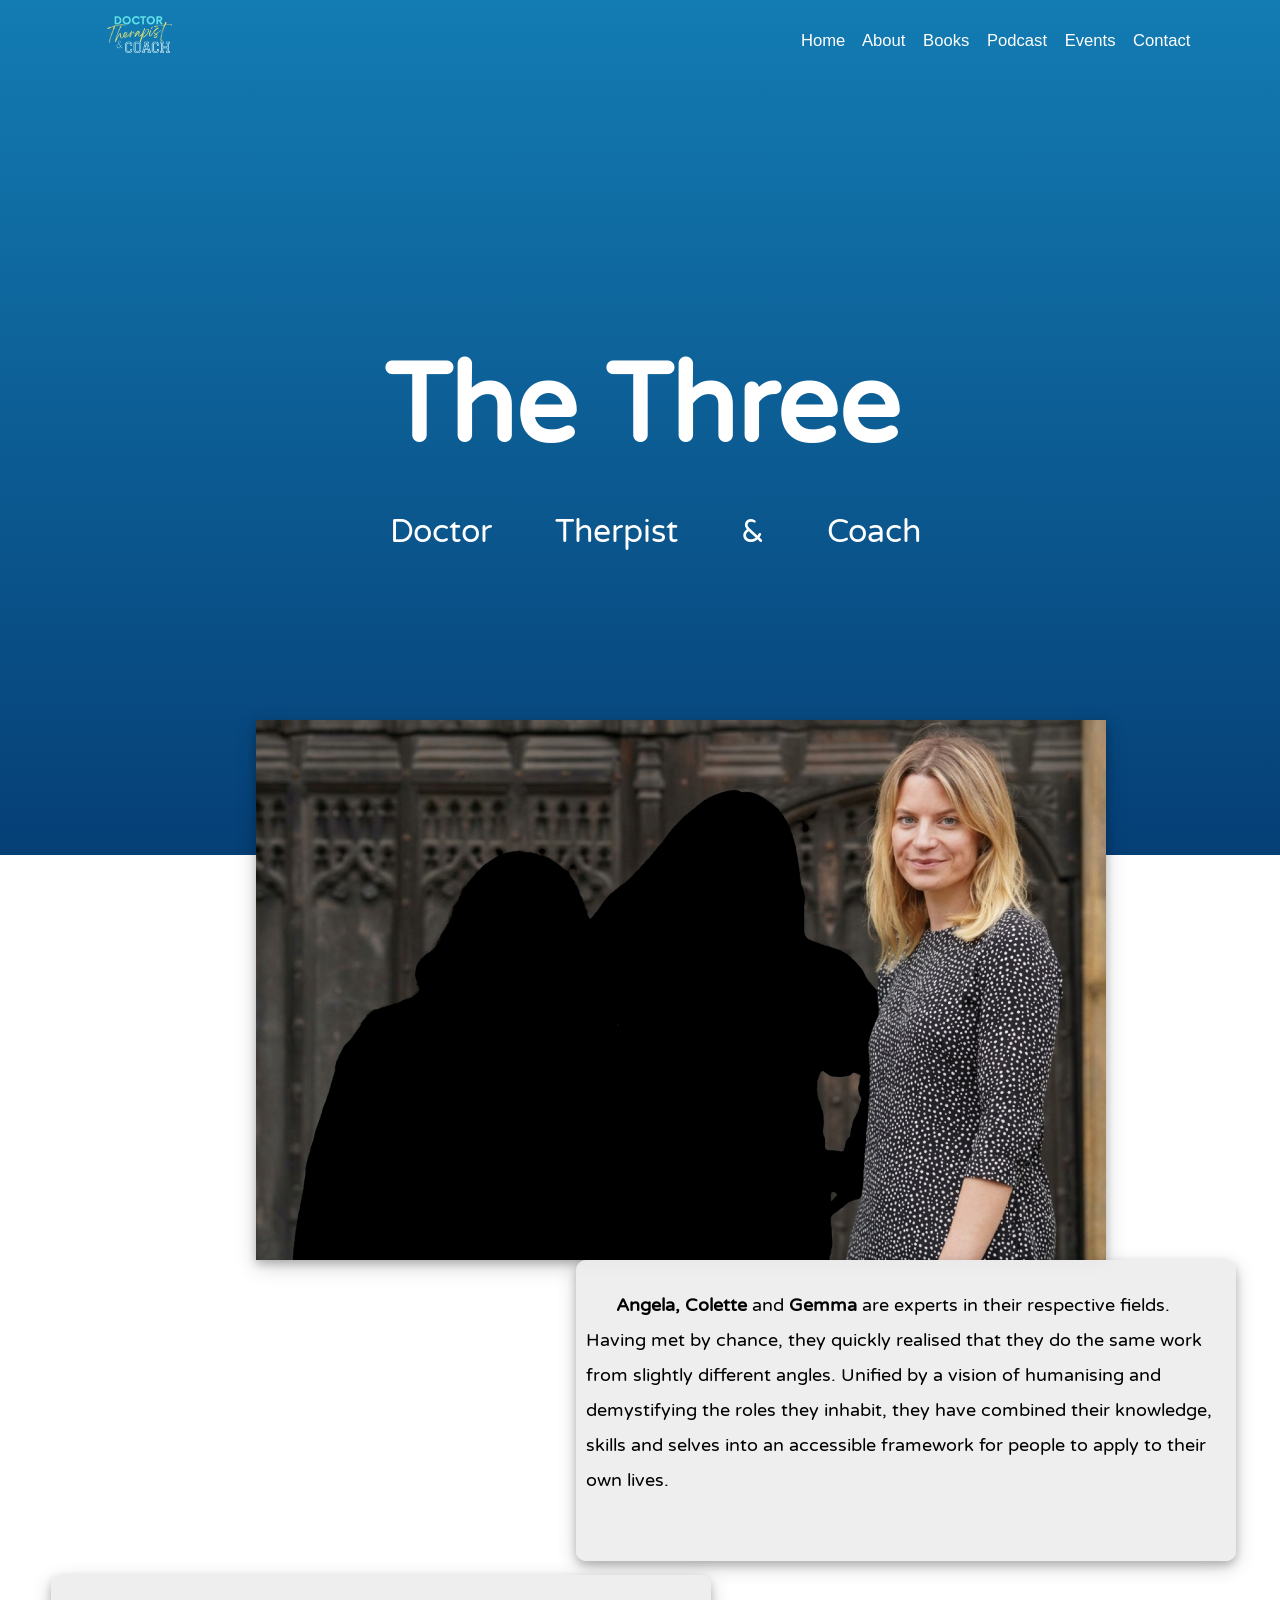
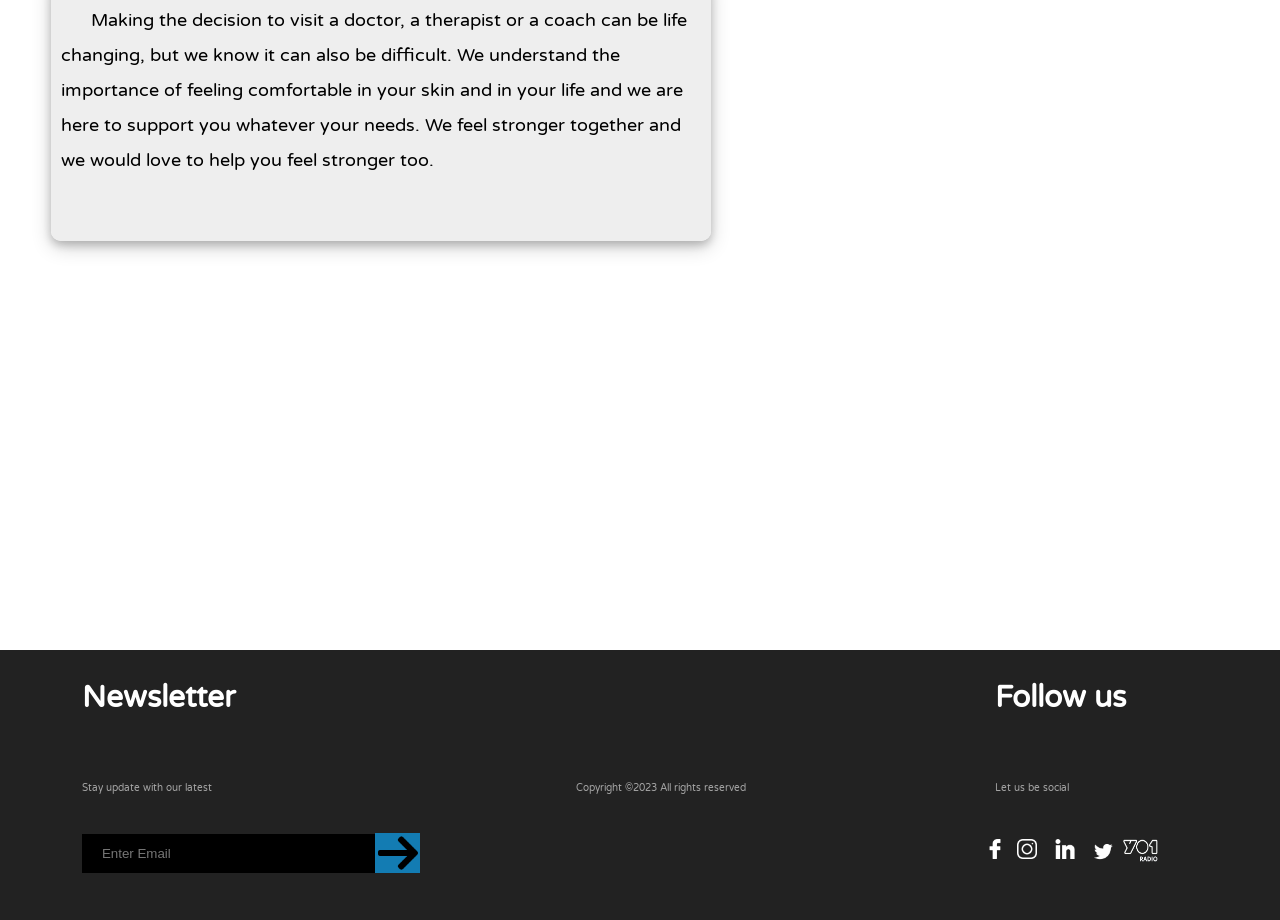
<file: index.html>
<!DOCTYPE html>
<html>

    <head>
        <title>Home</title>
        <link rel="icon" type="image/x-icon" href="Image/logo.png">
        <link rel="stylesheet" href="CSS/style.css">
        <link href='https://fonts.googleapis.com/css?family=Varela Round' rel='stylesheet'>
    </head>

    <body>

        <header>
            <div class="Logo"><img src="Image/logo.png" alt="LOGO" width="170%" hight="170%"></div>
            <div class="navbar">
                <nav>
                    <a href="index.html">Home</a> 
                    <a href="About.html">About</a>  
                    <a href="Books.html">Books</a> 
                    <a href="Podcast.html">Podcast</a> 
                    <a href="Events.html">Events</a> 
                    <a href="Contact.html">Contact</a>  
                </nav>
            </div>
        </header>

        <div class="welcome">
            <div class="line-intro"><b>The Three</b></div>
            <div class="line4">Doctor Therpist & Coach</div>
        </div>    

        <div class="the-three"><img src="Image/three.png" class="three">
        </div>
        <div class="three-info">

           <p> <b>Angela, Colette</b> and <b>Gemma</b> are experts in their respective fields. Having met by chance,
            they quickly realised that they do the same work from slightly different angles. 
            Unified by a vision of humanising and demystifying the roles they inhabit, they have 
            combined their knowledge, skills and selves into an accessible framework for people to 
            apply to their own lives.</p><br></div>

        <div class="three-info2">  
            <p> Making the decision to visit a doctor, a therapist or a coach can be life changing, but
            we know it can also be difficult. We understand the importance of feeling comfortable 
            in your skin and in your life and we are here to support you whatever your needs.
            We feel stronger together and we would love to help you feel stronger too.</p><br></div>
        
        <footer class="footer-home">
            <div class="sub">
            <div class="newsletter">
            <h3>Newsletter</h3>
            </div>
            <div class="info"><p>Stay update with our latest</p></div>
            <div class="mail">
            <input class="form-control" name="EMAIL" placeholder="Enter Email" onfocus="this.placeholder = ''" onblur="this.placeholder = 'Enter Email '" required="" type="email">
            <div class="btn1"><input type="image" src="Image/submit.png" alt="Submit" class="btn-submit"></div>
            </div>
             </div>

             <div class="cpyright"><p>Copyright ©2023 All rights reserved </p></div>

            <div class="social-media">
                <h3>Follow us</h3>
                </div>
                <div class="info2"><p>Let us be social</p></div>
                <div class="s-links">
                    <a href="#"><img src="Image/fb.png" class="fb"></a>
                    <a href="#"><img src="Image/in.png" class="in"></a>
                    <a href="#"><img src="Image/li.png" class="li"></a>
                    <a href="#"><img src="Image/tw.png" class="tw"></a>
                    <a href="#"><img src="Image/yo.png" class="yo"></a>
                </div>
        </footer>

    </body>
</html>
</file>
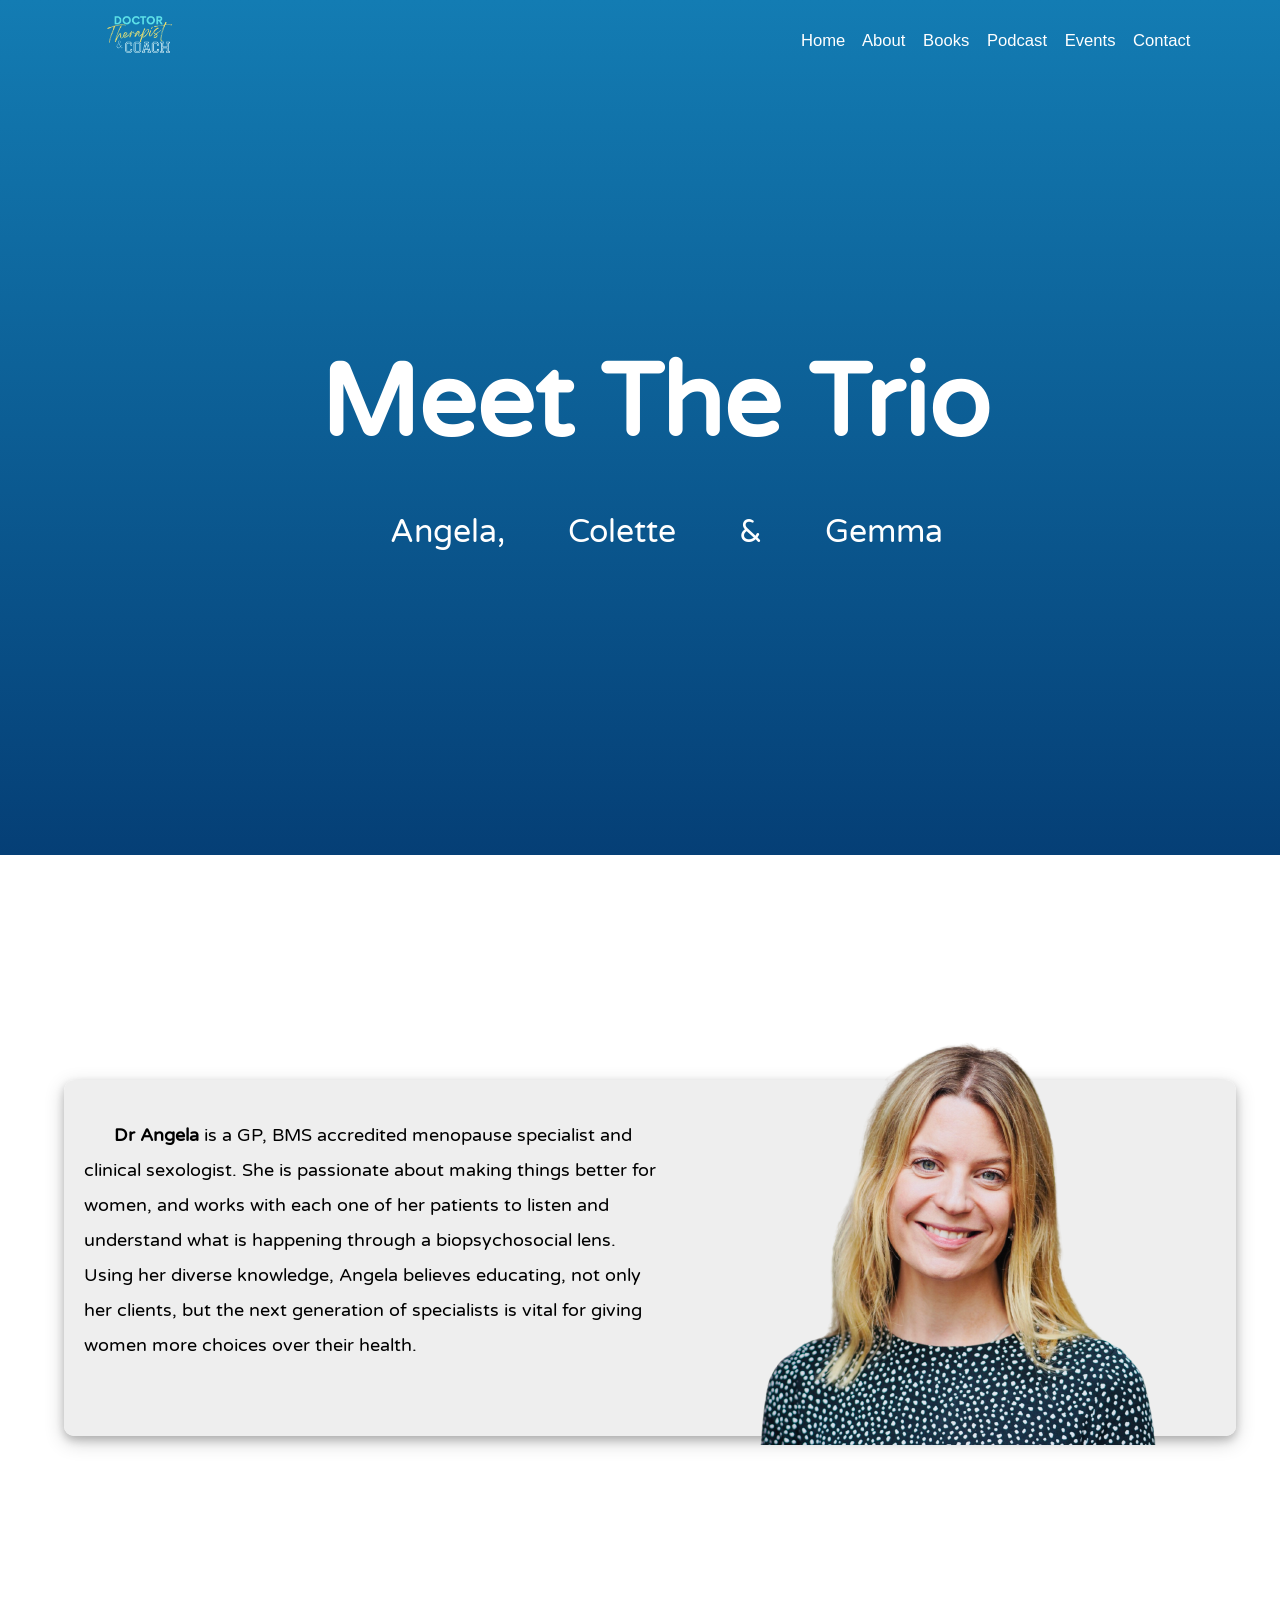
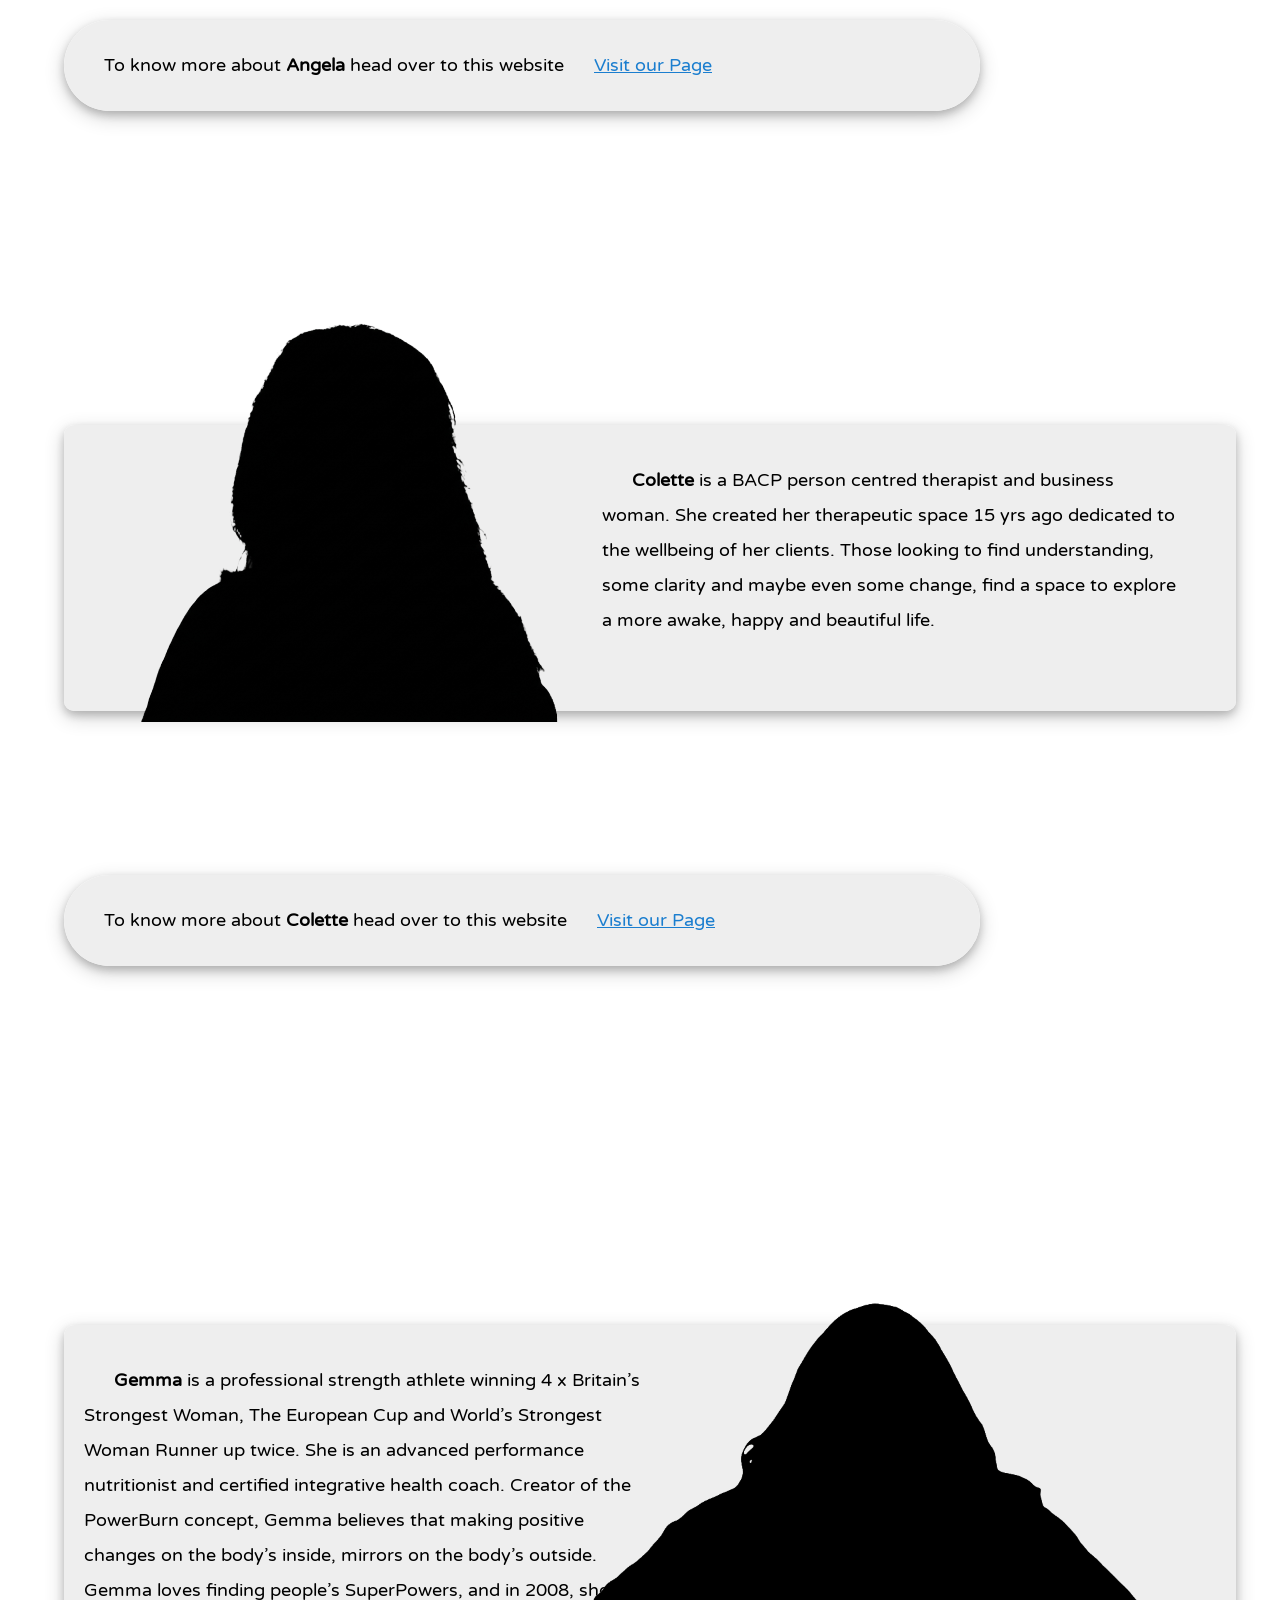
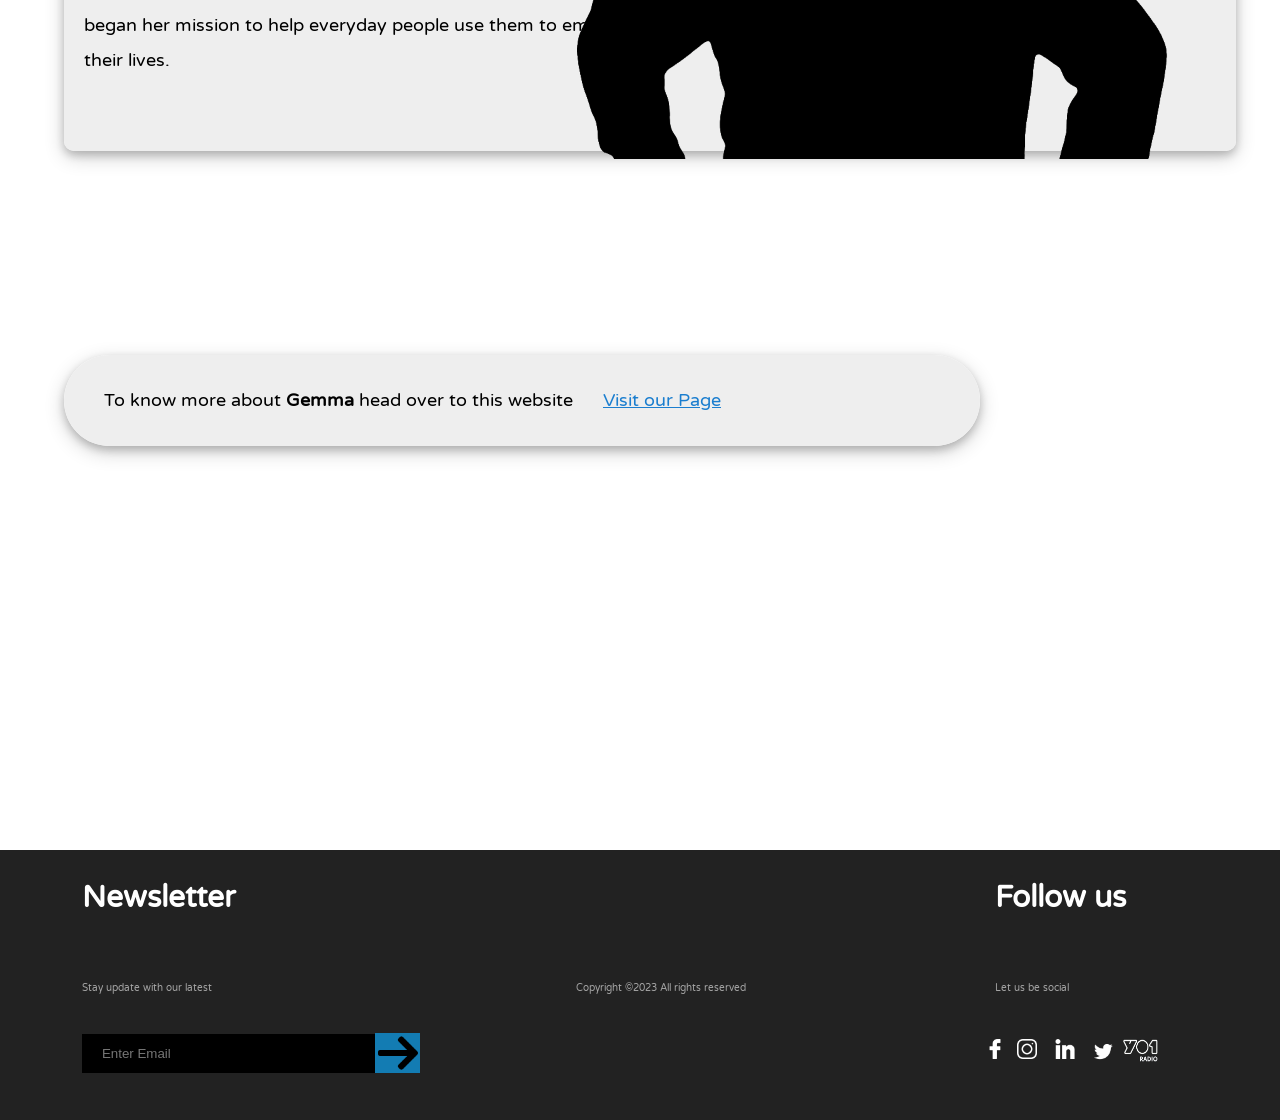
<file: About.html>
<!DOCTYPE html>
<html>

    <head>
        <title>About</title>
        <link rel="icon" type="image/x-icon" href="Image/logo.png">
        <link rel="stylesheet" href="CSS/style.css">
        <link href='https://fonts.googleapis.com/css?family=Varela Round' rel='stylesheet'>
    </head>

    <body>

        <header>
            <div class="Logo"><img src="Image/logo.png" alt="LOGO" width="170%" hight="170%"></div>
            <div class="navbar">
                <nav>
                    <a href="index.html">Home</a> 
                    <a href="About.html">About</a>  
                    <a href="Books.html">Books</a> 
                    <a href="Podcast.html">Podcast</a> 
                    <a href="Events.html">Events</a> 
                    <a href="Contact.html">Contact</a>  
                </nav>
            </div>
        </header>

        <div class="welcome">
            <div class="about-intro"><b>Meet The Trio</b></div>
            <div class="line4">Angela, Colette & Gemma</div>
        </div>    

        <div class="dr-box">
            <div class="dr-info">
            <p><b>Dr Angela</b> is a GP, BMS accredited menopause specialist and clinical sexologist. 
            She is passionate about making things better for women, and works with each one of her 
            patients to listen and understand what is happening through a biopsychosocial lens. 
            Using her diverse knowledge, Angela believes educating, not only her clients, but the 
            next generation of specialists is vital for giving women more choices over their health.</p><br></div>
            <div class="dr-img"><img src="Image/dr.png"></div>
        </div>
        <div class="dr-site">
            <p>To know more about <b>Angela</b> head over to this website
            <a href="#" class="dr-link"><u>Visit our Page</u></a></p>
        </div>
        
        <div class="ther-box">
            <div class="ther-info">  
            <p> <b>Colette</b> is a BACP person centred therapist and business woman. She created her 
                therapeutic space 15 yrs ago dedicated to the wellbeing of her clients. Those 
                looking to find understanding, some clarity and maybe even some change, find a 
                space to explore a more awake, happy and beautiful life.</p><br></div>
                <div class="ther-img"><img src="Image/ther.png"></div>
        </div>
        <div class="ther-site">
            <p>To know more about <b>Colette</b> head over to this website
            <a href="#" class="ther-link"><u>Visit our Page</u></a></p>
        </div>

        <div class="coach-box">
        <div class="coach-info">  
            <p> <b>Gemma</b> is a professional strength athlete winning 4 x Britain’s Strongest Woman, The 
                European Cup and World’s Strongest Woman Runner up twice. She is an advanced performance
                nutritionist and certified integrative health coach. Creator of the PowerBurn concept, 
                Gemma believes that making positive changes on the body’s inside, mirrors on the body’s 
                outside. Gemma loves finding people’s SuperPowers, and in 2008, she began her mission to 
                help everyday people use them to empower their lives.</p><br></div>
                <div class="coach-img"><img src="Image/coach.png"></div>
        </div>
        <div class="coach-site">
            <p>To know more about <b>Gemma</b> head over to this website
            <a href="#" class="coach-link"><u>Visit our Page</u></a></p>
        </div>

        <footer class="footer-about">
            <div class="sub">
            <div class="newsletter">
            <h3>Newsletter</h3>
            </div>
            <div class="info"><p>Stay update with our latest</p></div>
            <div class="mail">
            <input class="form-control" name="EMAIL" placeholder="Enter Email" onfocus="this.placeholder = ''" onblur="this.placeholder = 'Enter Email '" required="" type="email">
            <div class="btn1"><input type="image" src="Image/submit.png" alt="Submit" class="btn-submit"></div>
            </div>
             </div>

             <div class="cpyright"><p>Copyright ©2023 All rights reserved </p></div>

            <div class="social-media">
                <h3>Follow us</h3>
                </div>
                <div class="info2"><p>Let us be social</p></div>
                <div class="s-links">
                    <a href="#"><img src="Image/fb.png" class="fb"></a>
                    <a href="#"><img src="Image/in.png" class="in"></a>
                    <a href="#"><img src="Image/li.png" class="li"></a>
                    <a href="#"><img src="Image/tw.png" class="tw"></a>
                    <a href="#"><img src="Image/yo.png" class="yo"></a>
                </div>
        </footer>

    </body>
</html>
</file>
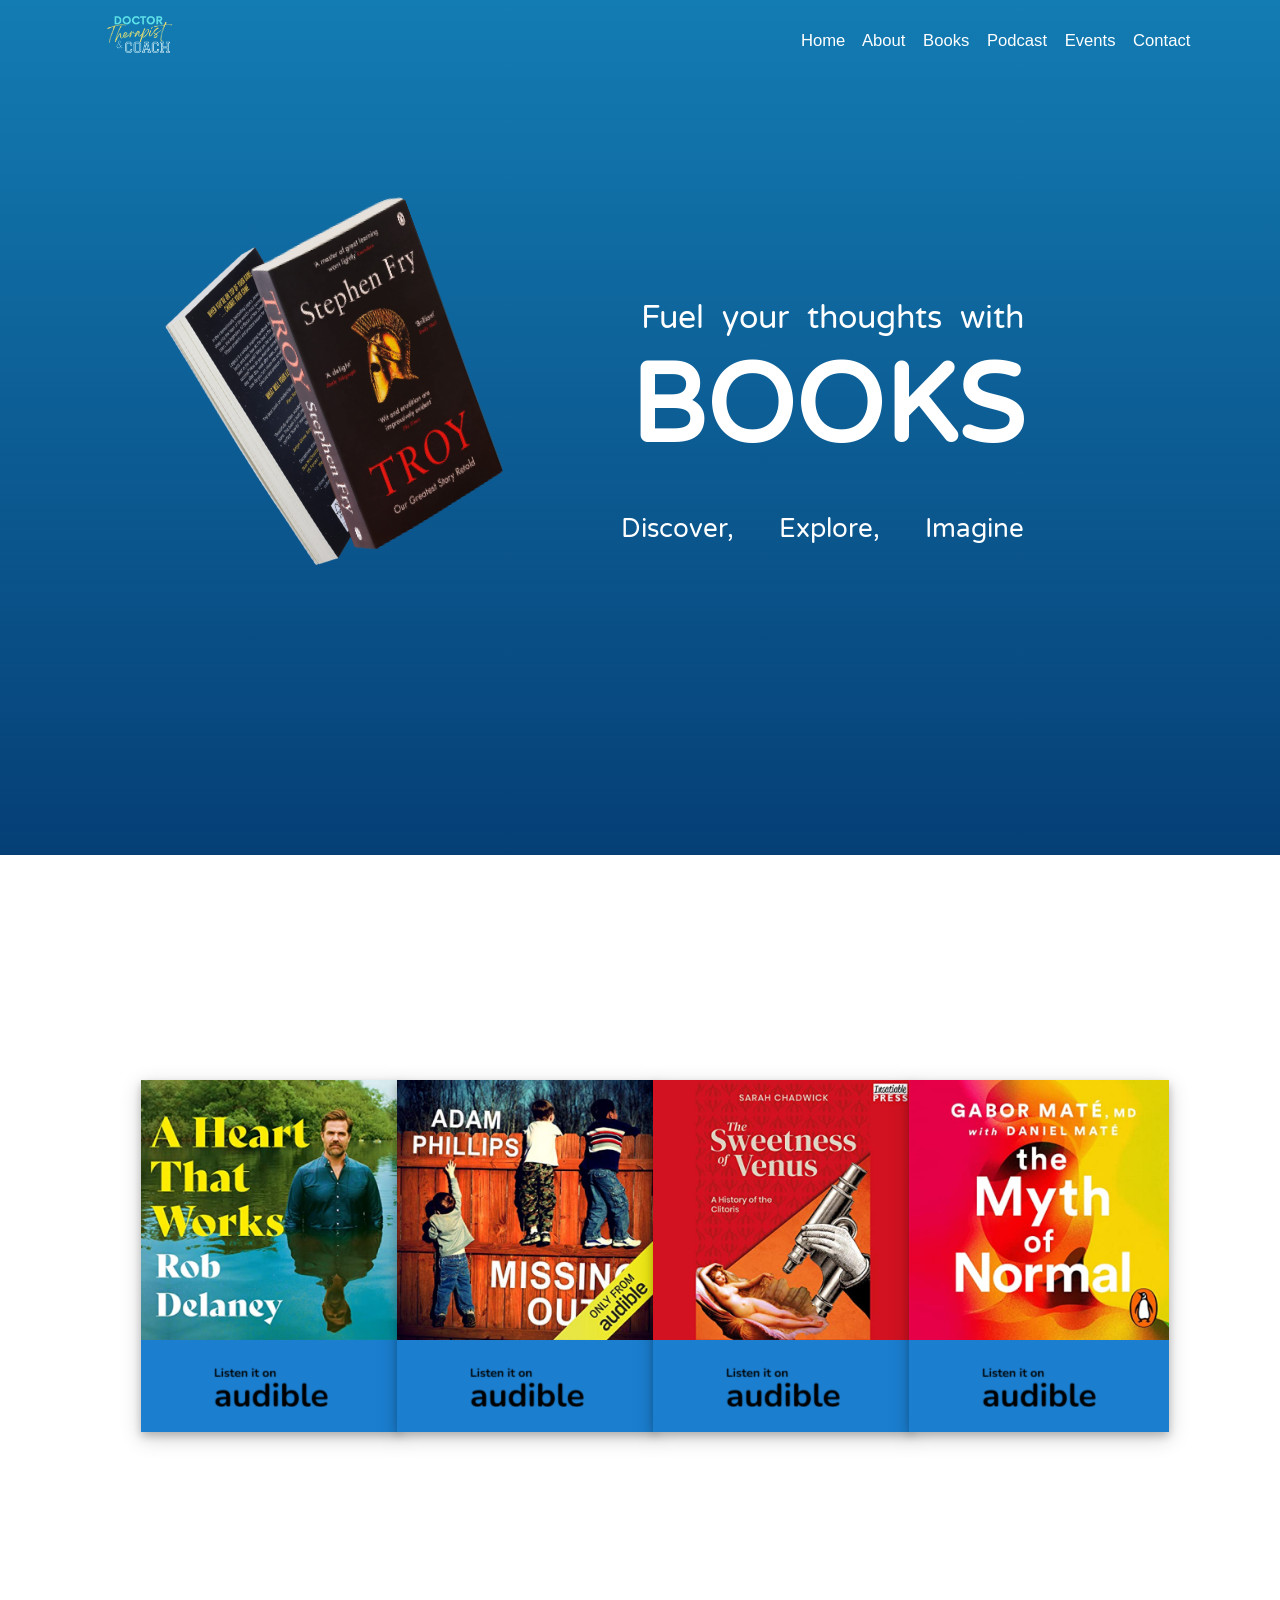
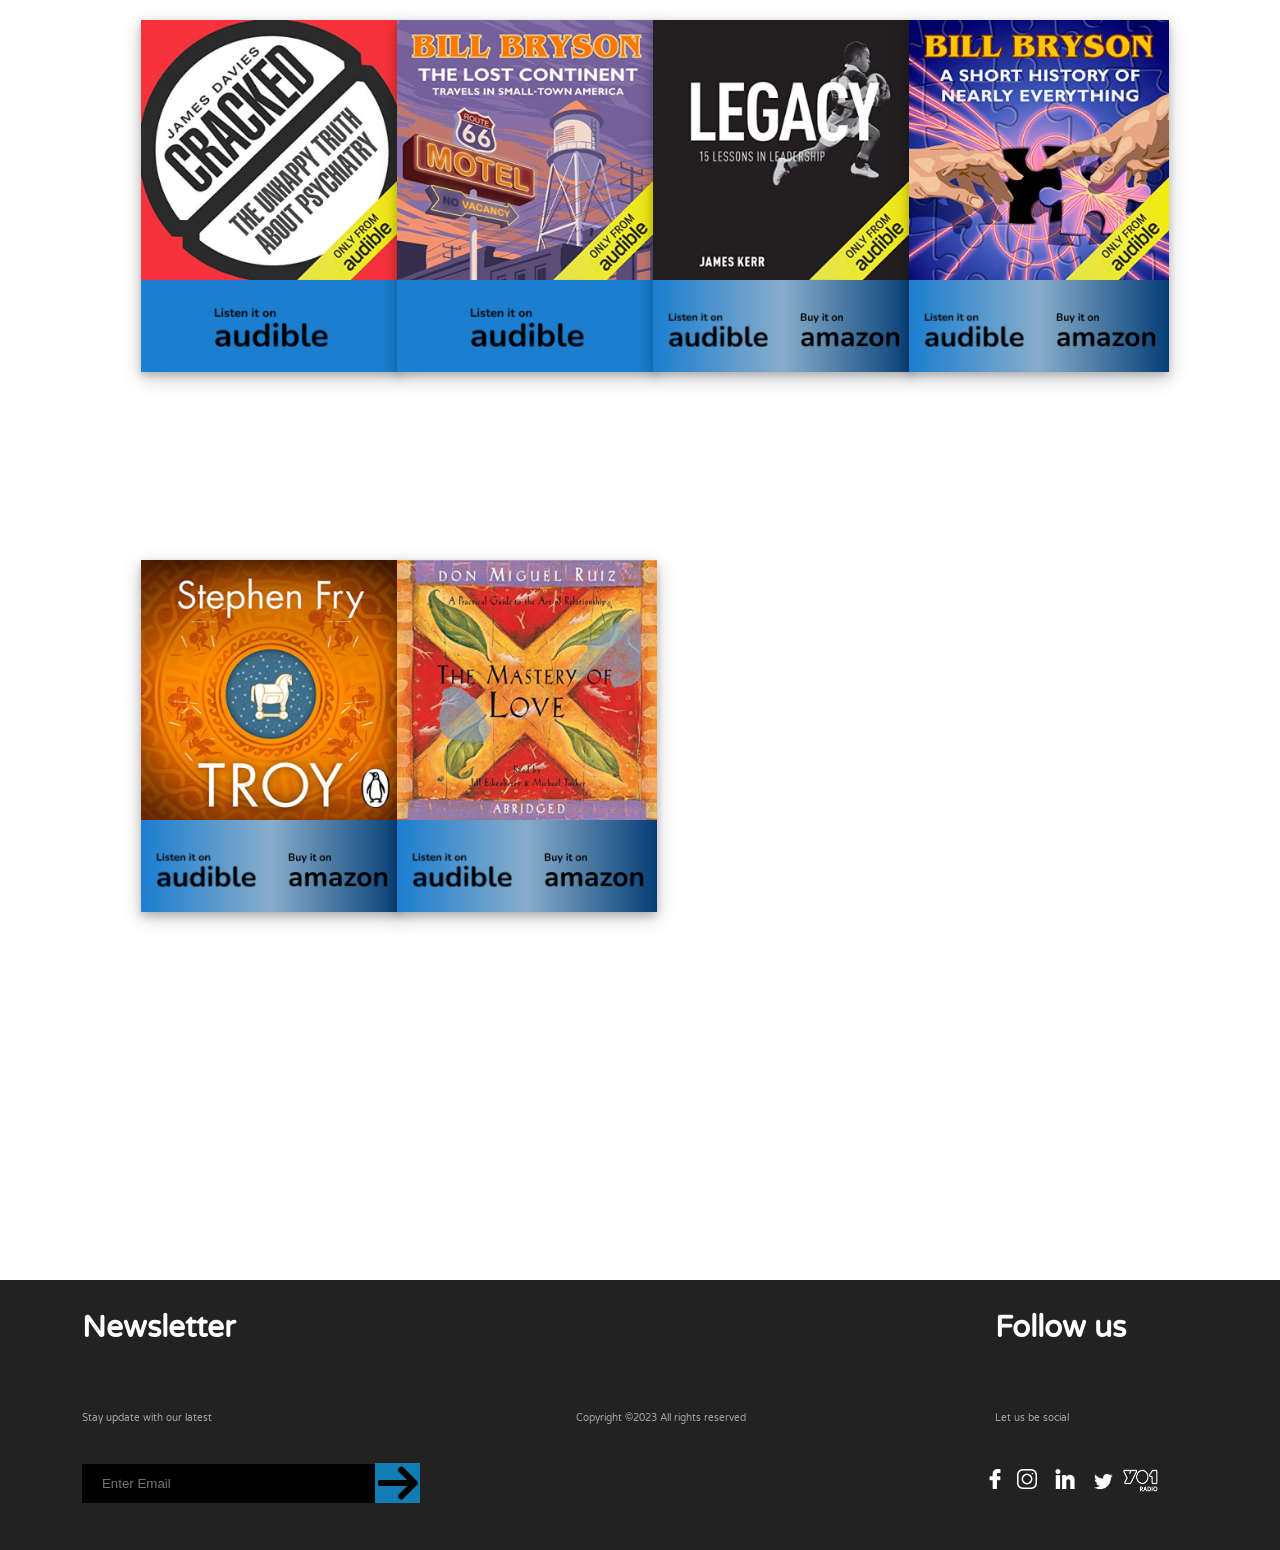
<file: Books.html>
<!DOCTYPE html>
<html>

    <head>
        <title>Books</title>
        <link rel="icon" type="image/x-icon" href="Image/logo.png">
        <link rel="stylesheet" href="CSS/style.css">
        <link href='https://fonts.googleapis.com/css?family=Varela Round' rel='stylesheet'>
    </head>

    <body>

        <header>
            <div class="Logo"><img src="Image/logo.png" alt="LOGO" width="170%" hight="170%"></div>
            <div class="navbar">
                <nav>
                    <a href="index.html">Home</a> 
                    <a href="About.html">About</a>  
                    <a href="Books.html">Books</a> 
                    <a href="Podcast.html">Podcast</a> 
                    <a href="Events.html">Events</a> 
                    <a href="Contact.html">Contact</a>  
                </nav>
            </div>
        </header>

        <div class="welcome">
            <div class="cover"><img src="Image/cover3.png" class="cvr3"></div>
            <div class="line1">Fuel your thoughts with<br></div>
            <div class="line2"><b>BOOKS</b></div>
            <div class="line3">Discover, Explore, Imagine</div>
        </div>

        <div class="bookmain">    

        <div class="book1"><img src="Image/Book1.png" class="responsive">
            <a href="#"><img src="Image/Listen.png" class="Listen1"></a>
        </div>

        <div class="book2"><img src="Image/Book2.png" class="responsive">
            <a href="#"><img src="Image/Listen.png" class="Listen1"></a>
        </div>
            
        <div class="book3"><img src="Image/Book3.png" class="responsive">
            <a href="#"><img src="Image/Listen.png" class="Listen1"></a>
        </div>
        
        <div class="book4"><img src="Image/Book4.png" class="responsive">
            <a href="#"><img src="Image/Listen.png" class="Listen1"></a>
        </div>

        <div class="book5"><img src="Image/Book5.png" class="responsive">
            <a href="#"><img src="Image/Listen.png" class="Listen1"></a>
        </div>

        <div class="book6"><img src="Image/Book6.png" class="responsive">
            <a href="#"><img src="Image/Listen.png" class="Listen1"></a>
        </div>
        
        <div class="book7"><img src="Image/Book7.png" class="responsive">
            <a href="#"><img src="Image/Listen.png" class="Listen2"></a>
            <a href="#"><img src="Image/buy.png" class="buy"></a>
        </div>
    
        <div class="book8"><img src="Image/Book8.png" class="responsive">
            <a href="#"><img src="Image/Listen.png" class="Listen2"></a>
            <a href="#"><img src="Image/buy.png" class="buy"></a>
        </div>
    
        <div class="book9"><img src="Image/Book9.png" class="responsive">
            <a href="#"><img src="Image/Listen.png" class="Listen2"></a>
            <a href="#"><img src="Image/buy.png" class="buy"></a>
        </div>
            
        <div class="book10"><img src="Image/Book10.png" class="responsive">
            <a href="#"><img src="Image/Listen.png" class="Listen2"></a>
            <a href="#"><img src="Image/buy.png" class="buy"></a>
        </div>
        </div> 
        
        <footer>
            <div class="sub">
            <div class="newsletter">
            <h3>Newsletter</h3>
            </div>
            <div class="info"><p>Stay update with our latest</p></div>
            <div class="mail">
            <input class="form-control" name="EMAIL" placeholder="Enter Email" onfocus="this.placeholder = ''" onblur="this.placeholder = 'Enter Email '" required="" type="email">
            <div class="btn1"><input type="image" src="Image/submit.png" alt="Submit" class="btn-submit"></div>
            </div>
             </div>

             <div class="cpyright"><p>Copyright ©2023 All rights reserved </p></div>

            <div class="social-media">
                <h3>Follow us</h3>
                </div>
                <div class="info2"><p>Let us be social</p></div>
                <div class="s-links">
                    <a href="#"><img src="Image/fb.png" class="fb"></a>
                    <a href="#"><img src="Image/in.png" class="in"></a>
                    <a href="#"><img src="Image/li.png" class="li"></a>
                    <a href="#"><img src="Image/tw.png" class="tw"></a>
                    <a href="#"><img src="Image/yo.png" class="yo"></a>
                </div>
        </footer>

    </body>
</html>
</file>
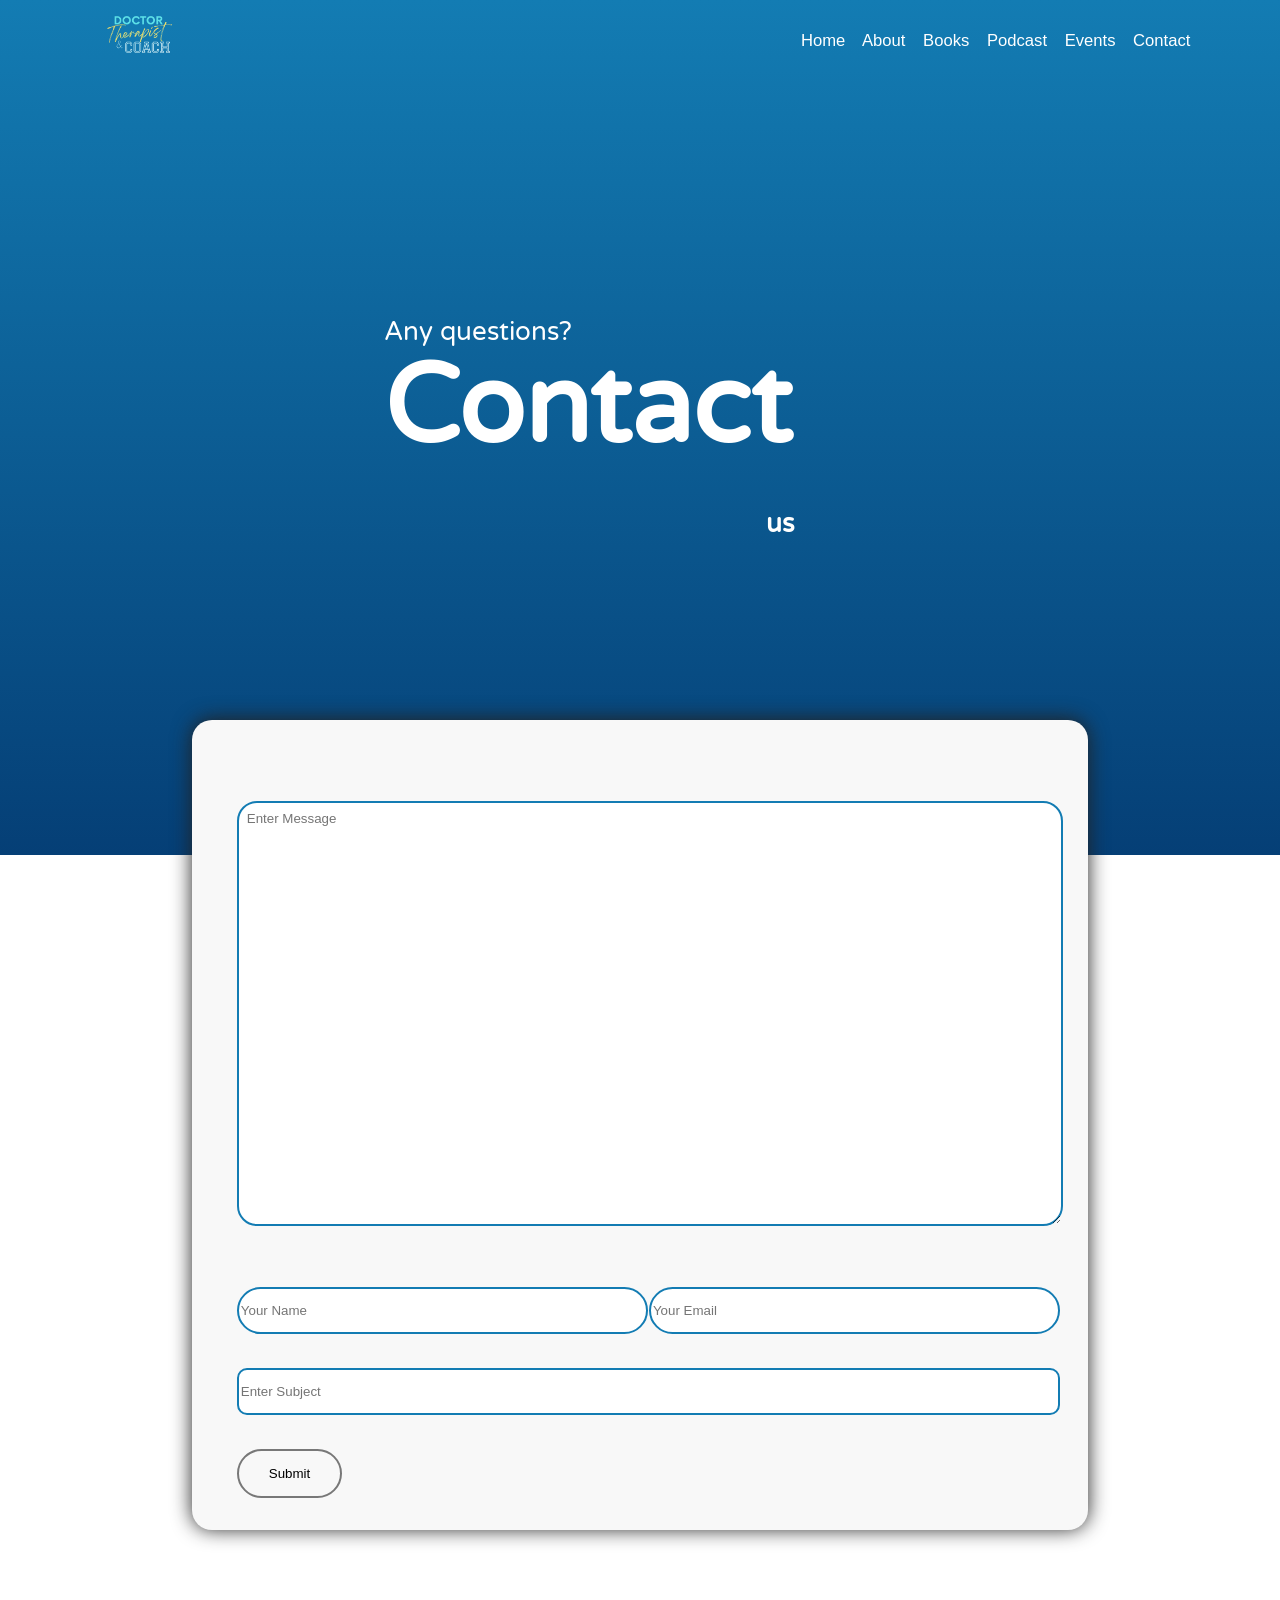
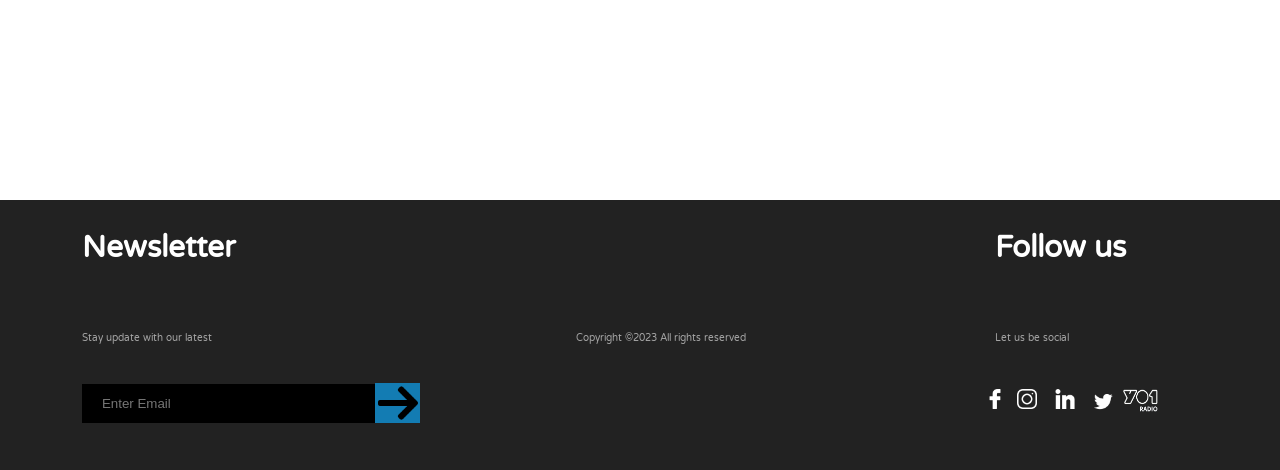
<file: Contact.html>
<!DOCTYPE html>
<html>

<head>
    <title>Contact</title>
    <link rel="icon" type="image/x-icon" href="Image/logo.png">
    <link rel="stylesheet" href="CSS/style.css">
    <link href='https://fonts.googleapis.com/css?family=Varela Round' rel='stylesheet'>
</head>

<body>

    <header>
        <title>Contact</title>
        <div class="Logo"><img src="Image/logo.png" alt="LOGO" width="170%" hight="170%"></div>
        <div class="navbar">
            <nav>
                <a href="index.html">Home</a>
                <a href="About.html">About</a>
                <a href="Books.html">Books</a>
                <a href="Podcast.html">Podcast</a>
                <a href="Events.html">Events</a>
                <a href="Contact.html">Contact</a>
            </nav>
        </div>
    </header>

    <div class="welcome">
        <div class="line5">Any questions?</div>
        <div class="Contact-bx"><b>Contact</b></div>
        <div class="us-bx"><b>us</b></div>
    </div>

    <div class="cform">
        <lable for="emsg"></lable>
        <textarea id="emsg" Placeholder="Enter Message" class="emsg-cont"></textarea><br>
        <label for="yname"></label>
        <input type="text1" id="yname" placeholder="Your Name" required class="name-cont">
        <label for="mial"></label>
        <input type="email" id="mail" placeholder="Your Email" class="mail-cont"><br>
        <label for="sub"></label>
        <input type="text2" id="sub" placeholder="Enter Subject" class="subj-cont"><br>
        <input type="submit" Value="Submit" class="sub-cont">
    </div>

    <footer class="footer-contact">
        <div class="sub">
            <div class="newsletter">
                <h3>Newsletter</h3>
            </div>
            <div class="info">
                <p>Stay update with our latest</p>
            </div>
            <div class="mail">
                <input class="form-control" name="EMAIL" placeholder="Enter Email" onfocus="this.placeholder = ''"
                    onblur="this.placeholder = 'Enter Email '" required="" type="email">
                <div class="btn1"><input type="image" src="Image/submit.png" alt="Submit" class="btn-submit"></div>
            </div>
        </div>

        <div class="cpyright">
            <p>Copyright ©2023 All rights reserved </p>
        </div>

        <div class="social-media">
            <h3>Follow us</h3>
        </div>
        <div class="info2">
            <p>Let us be social</p>
        </div>
        <div class="s-links">
            <a href="#"><img src="Image/fb.png" class="fb"></a>
            <a href="#"><img src="Image/in.png" class="in"></a>
            <a href="#"><img src="Image/li.png" class="li"></a>
            <a href="#"><img src="Image/tw.png" class="tw"></a>
            <a href="#"><img src="Image/yo.png" class="yo"></a>
        </div>
    </footer>

</body>

</html>
</file>
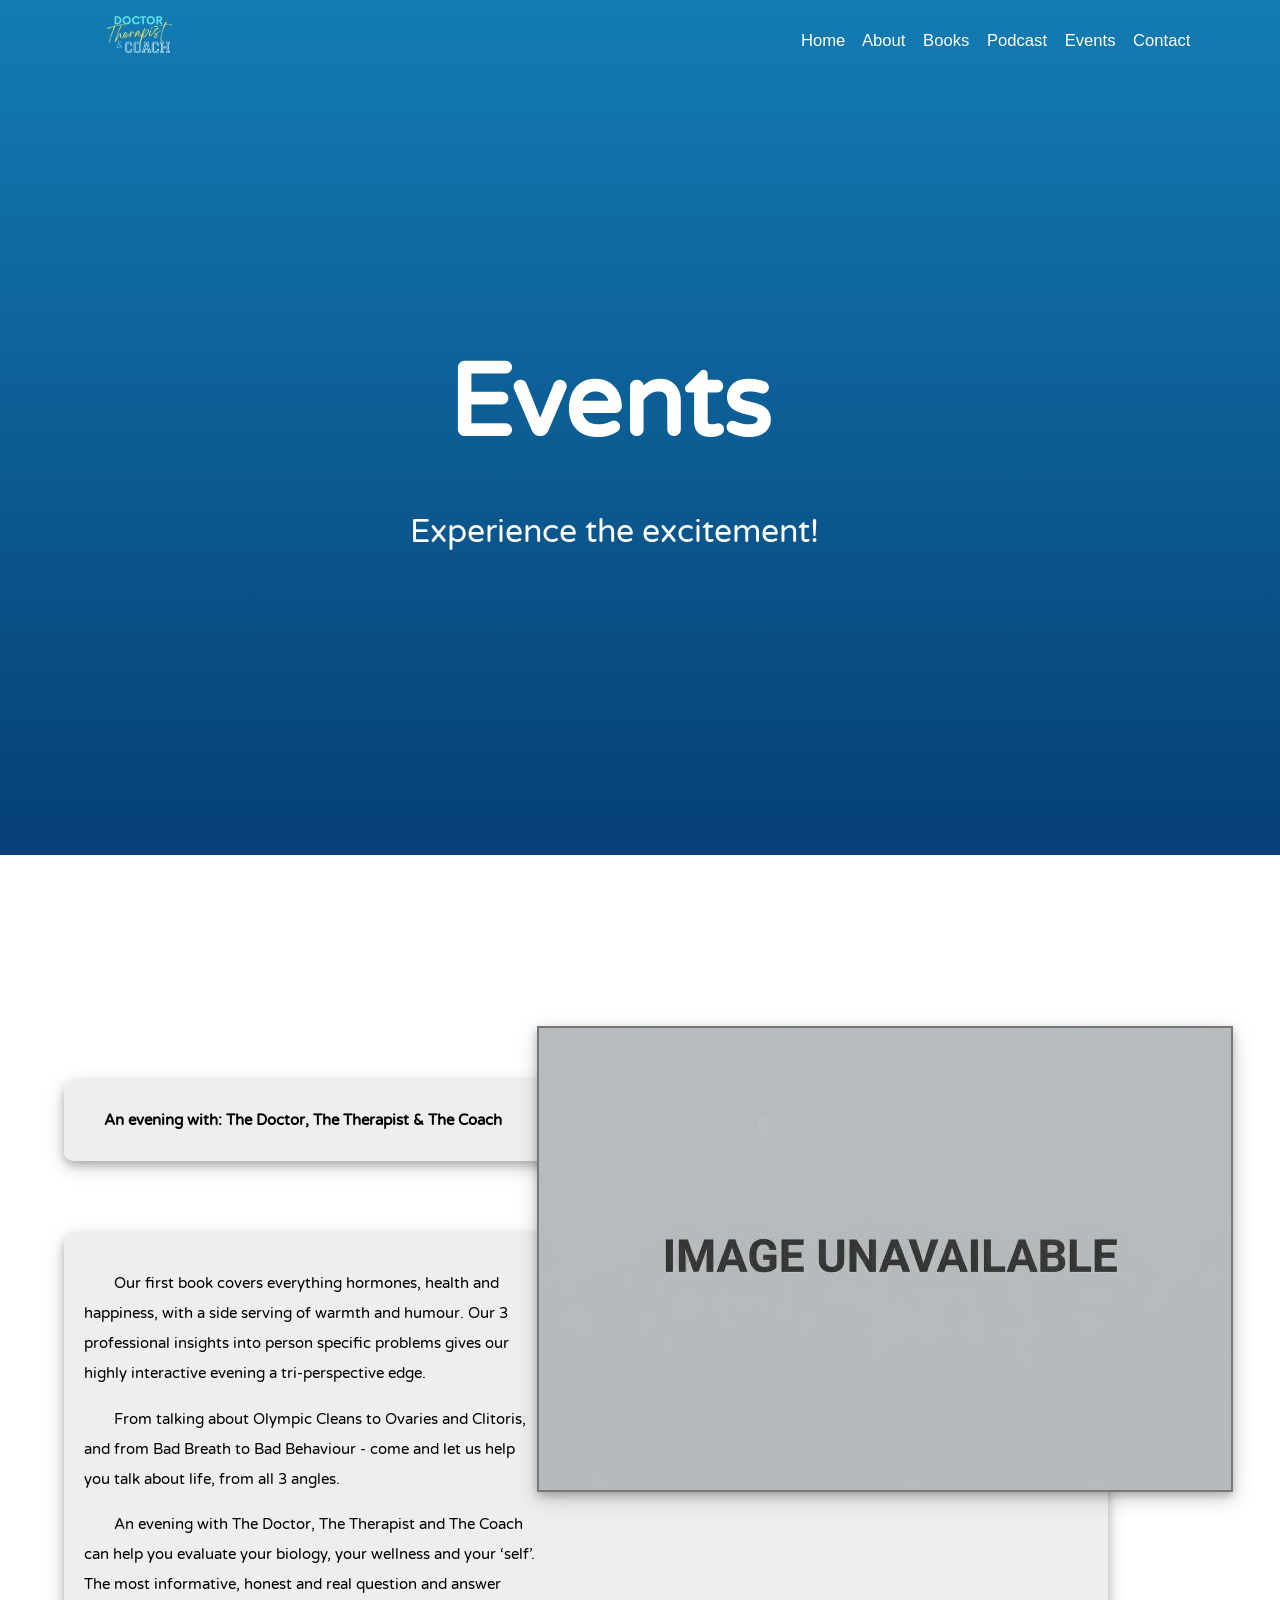
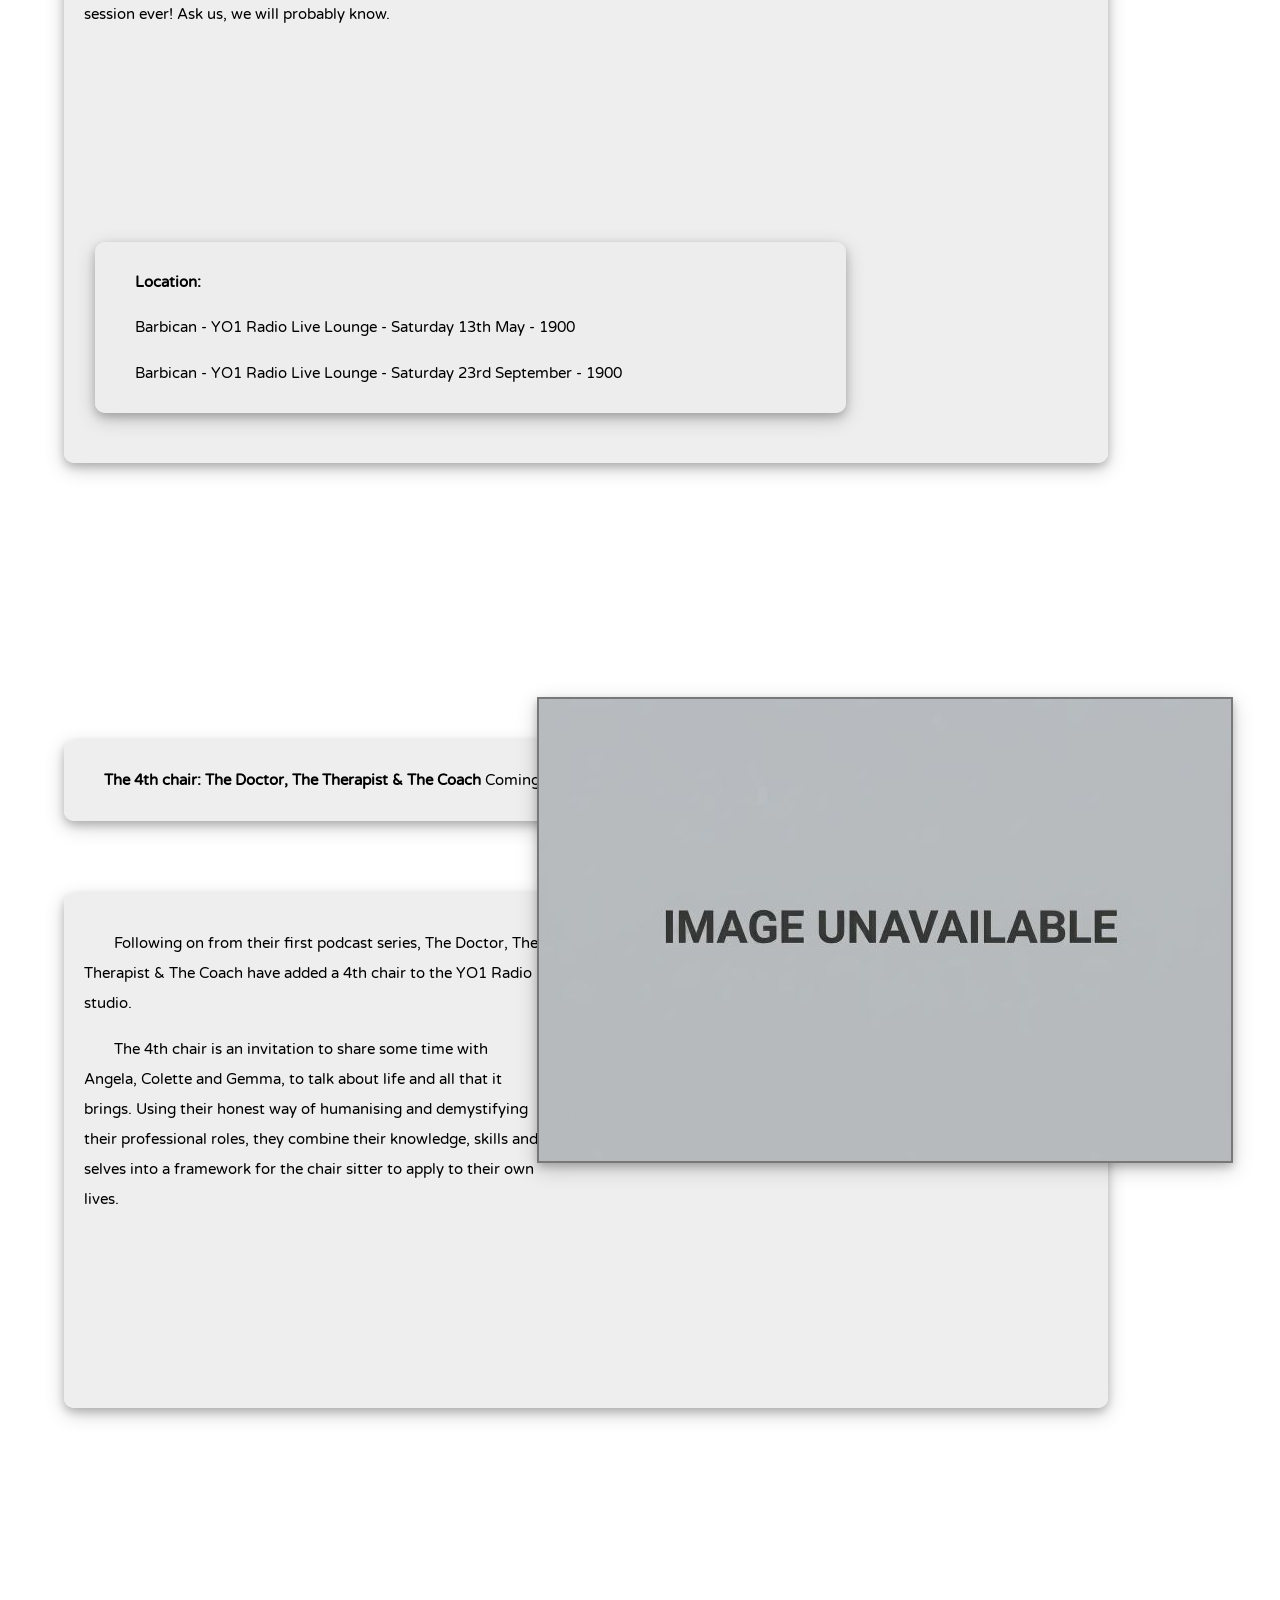
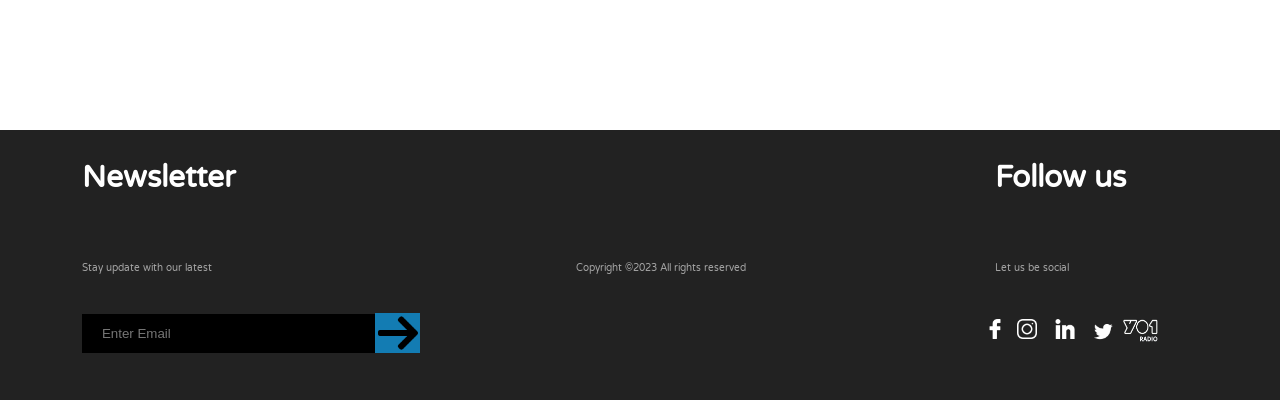
<file: Events.html>
<!DOCTYPE html>
<html>

<head>
    <title>Events</title>
    <link rel="icon" type="image/x-icon" href="Image/logo.png">
    <link rel="stylesheet" href="CSS/style.css">
    <link href='https://fonts.googleapis.com/css?family=Varela Round' rel='stylesheet'>
</head>

<body>

    <header>
        <div class="Logo"><img src="Image/logo.png" alt="LOGO" width="170%" hight="170%"></div>
        <div class="navbar">
            <nav>
                <a href="index.html">Home</a>
                <a href="About.html">About</a>
                <a href="Books.html">Books</a>
                <a href="Podcast.html">Podcast</a>
                <a href="Events.html">Events</a>
                <a href="Contact.html">Contact</a>
            </nav>
        </div>
    </header>

    <div class="welcome">
        <div class="event-intro"><b>Events</b></div>
        <div class="q-line">Experience the excitement!</div>
    </div>

    <div class="event1">
        <p><b>An evening with: The Doctor, The Therapist & The Coach</b></p>
    </div>

    <div class="event-box">
        <div class="event1-info">
            <p>Our first book covers everything hormones, health and happiness, with a
                side serving of warmth and humour. Our 3 professional insights into person
                specific problems gives our highly interactive evening a tri-perspective edge.</p>

            <p>From talking about Olympic Cleans to Ovaries and Clitoris, and from Bad
                Breath to Bad Behaviour - come and let us help you talk about life, from
                all 3 angles.</p>

            <p>An evening with The Doctor, The Therapist and The Coach can help you evaluate
                your biology, your wellness and your ‘self’. The most informative, honest and real
                question and answer session ever! Ask us, we will probably know.</p>
            <br>
        </div>
        <div class="evnt-img1"><img src="Image/event.jpg" class="e1-img"></div>
        <div class="event1-location">
            <p><b>Location:</b></p>
            <p> Barbican - YO1 Radio Live Lounge - Saturday 13th May - 1900</p>
            <p> Barbican - YO1 Radio Live Lounge - Saturday 23rd September - 1900</p>
        </div>
    </div>

    <div class="event2">
        <p><b>The 4th chair: The Doctor, The Therapist & The Coach </b> Coming Soon!</p>
    </div>

    <div class="event2-box">
        <div class="event2-info">
            <p>Following on from their first podcast series, The Doctor, The Therapist &
                The Coach have added a 4th chair to the YO1 Radio studio.</p>

            <p>The 4th chair is an invitation to share some time with Angela, Colette and
                Gemma, to talk about life and all that it brings. Using their honest way of
                humanising and demystifying their professional roles, they combine their
                knowledge, skills and selves into a framework for the chair sitter to apply
                to their own lives.</p>
        </div>
        <div class="evnt-img2"><img src="Image/event.jpg" class="e2-img"></div>
    </div>

    <footer class="footer-events">
        <div class="sub">
            <div class="newsletter">
                <h3>Newsletter</h3>
            </div>
            <div class="info">
                <p>Stay update with our latest</p>
            </div>
            <div class="mail">
                <input class="form-control" name="EMAIL" placeholder="Enter Email" onfocus="this.placeholder = ''"
                    onblur="this.placeholder = 'Enter Email '" required="" type="email">
                <div class="btn1"><input type="image" src="Image/submit.png" alt="Submit" class="btn-submit"></div>
            </div>
        </div>

        <div class="cpyright">
            <p>Copyright ©2023 All rights reserved </p>
        </div>

        <div class="social-media">
            <h3>Follow us</h3>
        </div>
        <div class="info2">
            <p>Let us be social</p>
        </div>
        <div class="s-links">
            <a href="#"><img src="Image/fb.png" class="fb"></a>
            <a href="#"><img src="Image/in.png" class="in"></a>
            <a href="#"><img src="Image/li.png" class="li"></a>
            <a href="#"><img src="Image/tw.png" class="tw"></a>
            <a href="#"><img src="Image/yo.png" class="yo"></a>
        </div>
    </footer>

</body>

</html>
</file>
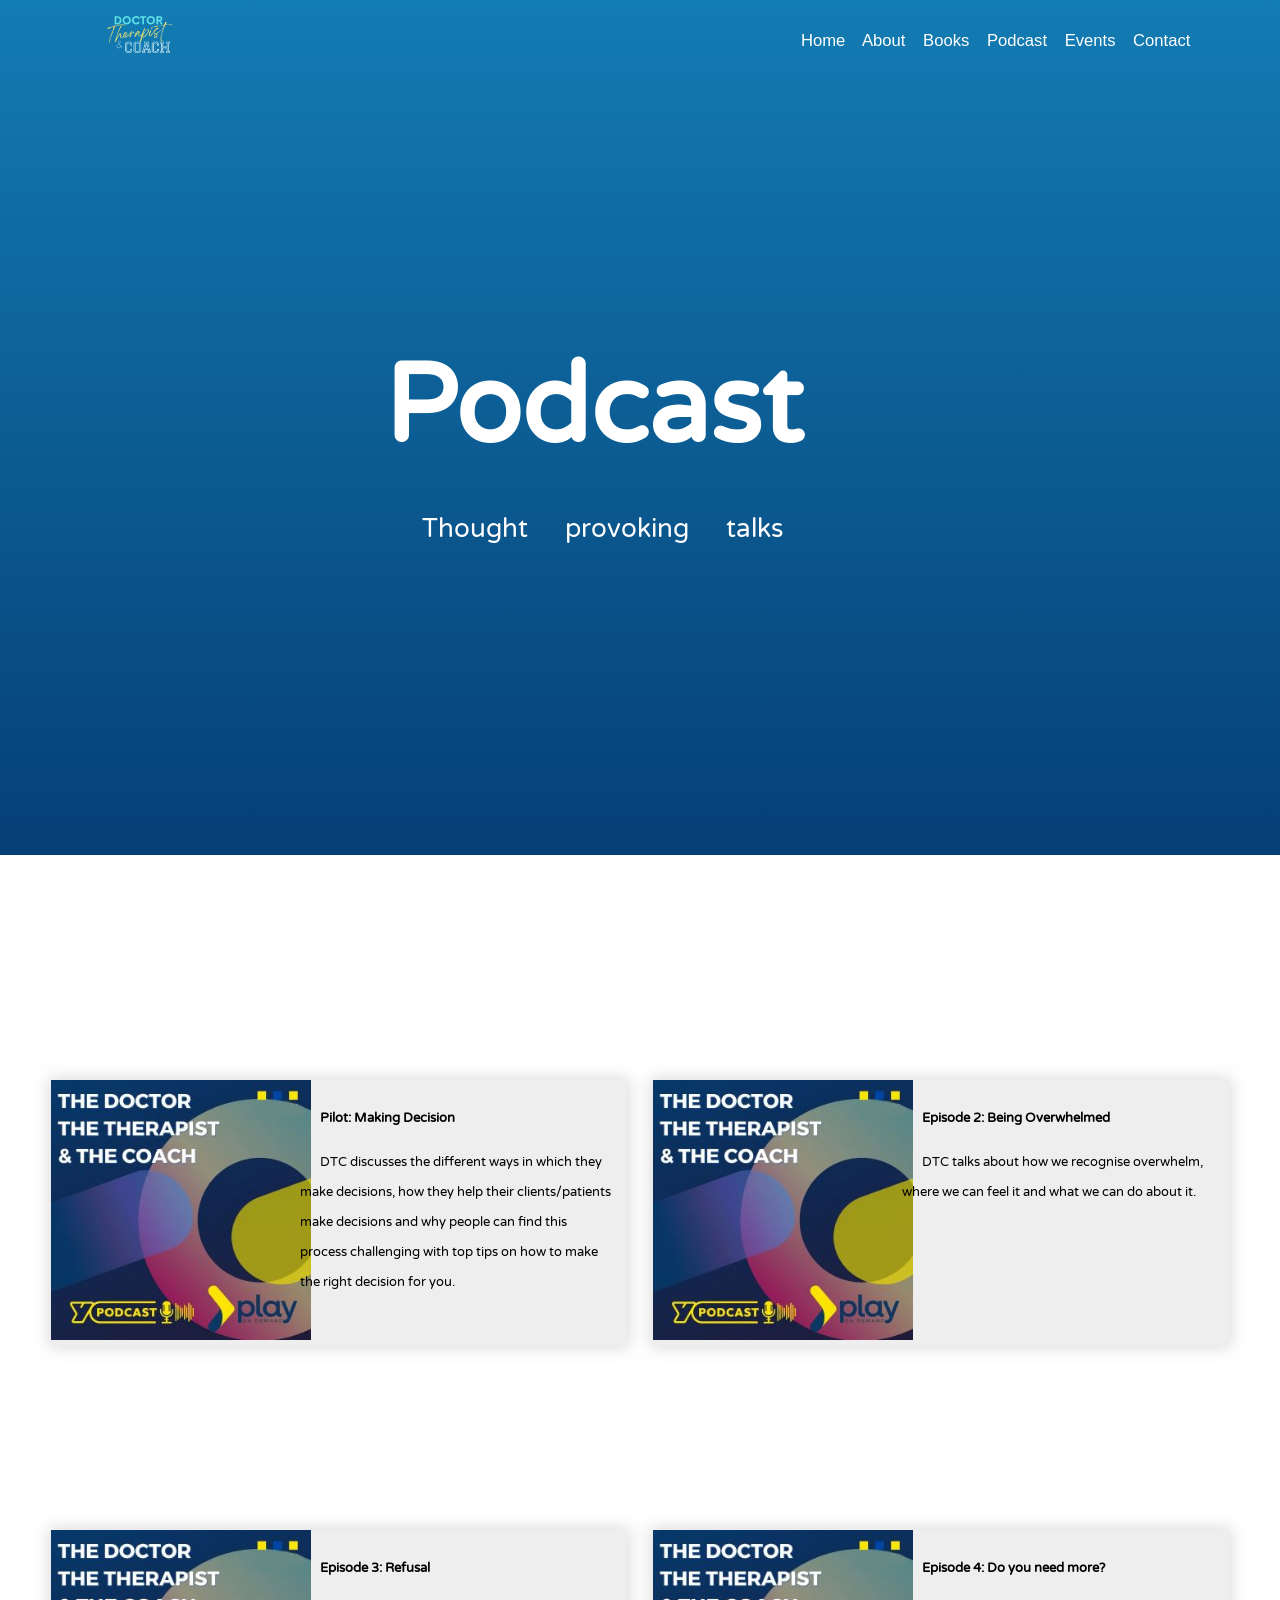
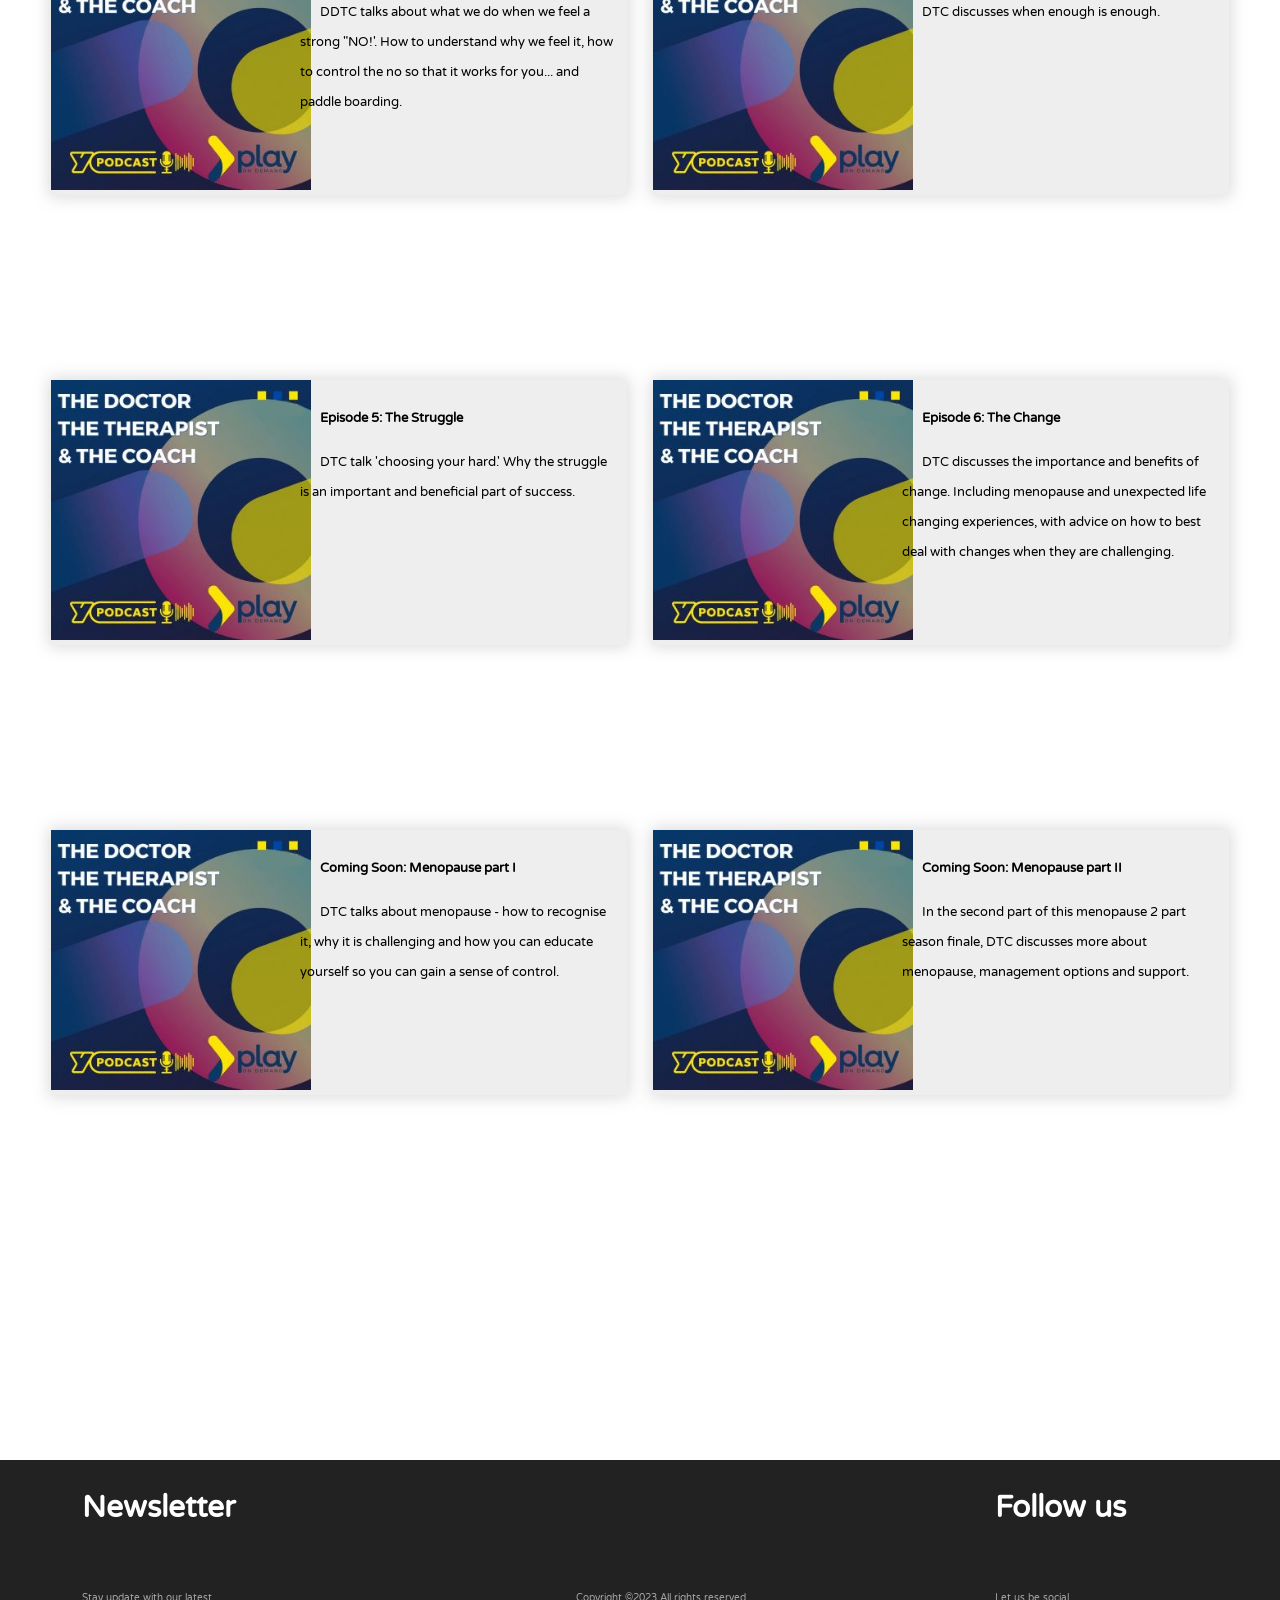
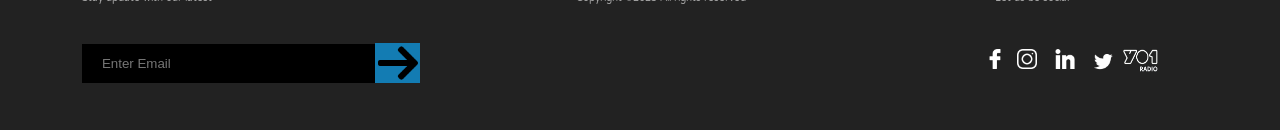
<file: Podcast.html>
<!DOCTYPE html>
<html>

<head>
    <title>Podcast</title>
    <link rel="icon" type="image/x-icon" href="Image/logo.png">
    <link rel="stylesheet" href="CSS/style.css">
    <link href='https://fonts.googleapis.com/css?family=Varela Round' rel='stylesheet'>
</head>

<body>

    <header>
        <div class="Logo"><img src="Image/logo.png" alt="LOGO" width="170%" hight="170%"></div>
        <div class="navbar">
            <nav>
                <a href="index.html">Home</a>
                <a href="About.html">About</a>
                <a href="Books.html">Books</a>
                <a href="Podcast.html">Podcast</a>
                <a href="Events.html">Events</a>
                <a href="Contact.html">Contact</a>
            </nav>
        </div>
    </header>

    <div class="welcome">
        <div class="podcast-line"><b>Podcast</b></div>
        <div class="intro-line">Thought provoking talks</div>
    </div>

    <div class="bookmain">

        <div class="pc-bg">
            <div class="podcast1">
                <a href="#"><img src="Image/podcast.png" class="Listen-pc1"></a>
            </div>
            <div class="pc-info">
                <p><b>Pilot: Making Decision</b></p>
                <p>DTC discusses the different ways in which they make decisions,
                    how they help their clients/patients make decisions and why people
                    can find this process challenging with top tips on how to make the
                    right decision for you.</p>
            </div>
        </div>

        <div class="pc-bg2">
            <div class="podcast1">
                <a href="#"><img src="Image/podcast.png" class="Listen-pc1"></a>
            </div>
            <div class="pc-info">
                <p><b>Episode 2: Being Overwhelmed</b></p>
                <p>DTC talks about how we recognise overwhelm, where we can
                    feel it and what we can do about it.</p>
            </div>
        </div>

        <div class="pc-bg3">
            <div class="podcast1">
                <a href="#"><img src="Image/podcast.png" class="Listen-pc1"></a>
            </div>
            <div class="pc-info">
                <p><b>Episode 3: Refusal</b></p>
                <p>DDTC talks about what we do when we feel a strong "NO!'. How
                    to understand why we feel it, how to control the no so that it
                    works for you... and paddle boarding.</p>
            </div>
        </div>

        <div class="pc-bg4">
            <div class="podcast1">
                <a href="#"><img src="Image/podcast.png" class="Listen-pc1"></a>
            </div>
            <div class="pc-info">
                <p><b>Episode 4: Do you need more?</b></p>
                <p>DTC discusses when enough is enough.</p>
            </div>
        </div>

        <div class="pc-bg5">
            <div class="podcast1">
                <a href="#"><img src="Image/podcast.png" class="Listen-pc1"></a>
            </div>
            <div class="pc-info">
                <p><b>Episode 5: The Struggle</b></p>
                <p>DTC talk 'choosing your hard.' Why the struggle is an important
                    and beneficial part of success.</p>
            </div>
        </div>

        <div class="pc-bg6">
            <div class="podcast1">
                <a href="#"><img src="Image/podcast.png" class="Listen-pc1"></a>
            </div>
            <div class="pc-info">
                <p><b>Episode 6: The Change</b></p>
                <p>DTC discusses the importance and benefits of change. Including
                    menopause and unexpected life changing experiences, with advice
                    on how to best deal with changes when they are challenging. </p>
            </div>
        </div>

        <div class="pc-bg7">
            <div class="podcast1">
                <img src="Image/podcast.png" class="Listen-pc2">
            </div>
            <div class="pc-info">
                <p><b>Coming Soon: Menopause part I</b></p>
                <p>DTC talks about menopause - how to recognise it, why it is
                    challenging and how you can educate yourself so you can gain a
                    sense of control. </p>
            </div>
        </div>

        <div class="pc-bg8">
            <div class="podcast1">
                <img src="Image/podcast.png" class="Listen-pc2">
            </div>
            <div class="pc-info">
                <p><b>Coming Soon: Menopause part II</b></p>
                <p>In the second part of this menopause 2 part season finale,
                    DTC discusses more about menopause, management options and
                    support. </p>
            </div>
        </div>

        <footer class="footer-podcast">
            <div class="sub">
                <div class="newsletter">
                    <h3>Newsletter</h3>
                </div>
                <div class="info">
                    <p>Stay update with our latest</p>
                </div>
                <div class="mail">
                    <input class="form-control" name="EMAIL" placeholder="Enter Email" onfocus="this.placeholder = ''"
                        onblur="this.placeholder = 'Enter Email '" required="" type="email">
                    <div class="btn1"><input type="image" src="Image/submit.png" alt="Submit" class="btn-submit"></div>
                </div>
            </div>

            <div class="cpyright">
                <p>Copyright ©2023 All rights reserved </p>
            </div>

            <div class="social-media">
                <h3>Follow us</h3>
            </div>
            <div class="info2">
                <p>Let us be social</p>
            </div>
            <div class="s-links">
                <a href="#"><img src="Image/fb.png" class="fb"></a>
                <a href="#"><img src="Image/in.png" class="in"></a>
                <a href="#"><img src="Image/li.png" class="li"></a>
                <a href="#"><img src="Image/tw.png" class="tw"></a>
                <a href="#"><img src="Image/yo.png" class="yo"></a>
            </div>
        </footer>

</body>

</html>
</file>
<file: CSS/style.css>
body{
    color: black;
    background-color: white;
    font-family:"Varela Round", "Lucida Consola",monospace;
    
    text-decoration: none;
}
header{
    position: absolute;
    top: 0%;
    left: 0%;
    width: 100%;
    padding: 0%;
    margin: 0%;
    height: 10%;
    color: #0000;
    z-index: 1;
}
.Logo{
    position: absolute;
    width: 4.5%;
    height: 100%;
    top: 10%;
    left: 7%;
    font-size: 1vw;
    text-align: left;
}
.navbar{
	position: absolute;
	right: 7%;
	top: 34%;
	text-align: center;
	border-radius: 90px;
	font-size: 1.3vw; 
	font-family: 'Nunito', sans-serif;    
    word-spacing: 13px;
    color: #0000;
}
a{
    text-decoration: none;
    color: #ffffff;
}
.cvr3{
    position: absolute;
    top: 25%;
    left: 15%;
    width: 300px;
    height: 350px;
    transform: rotate(-20deg);
}
.line1{
    position: absolute;
    top: 35%;
    font-size: 2.5vw;
    right: 20%;
    color: white;
    word-spacing: 10px;
}
.line2{
    position: absolute;
    top: 40%;
    font-size: 8.5vw;
    right: 20%;
    color: white;
}
.line3{
    position: absolute;
    top: 60%;
    font-size: 2vw;
    right: 20%;
    color: white;
    word-spacing: 38px;
}
footer{
    position: absolute;
    bottom: -250%;
    left: 0%;
    padding: 0%;
    margin: 0%;
    height: 10%;
    width: 100%;
    height: 30%;
    background-color: #222222;
    color: #ffffff;
}
.footer-home{
    position: absolute;
    bottom: -180%;
    left: 0%;
    padding: 0%;
    margin: 0%;
    height: 10%;
    width: 100%;
    height: 30%;
    background-color: #222222;
    color: #ffffff;
}
.footer-contact{
    position: absolute;
    bottom: -130%;
    left: 0%;
    padding: 0%;
    margin: 0%;
    height: 10%;
    width: 100%;
    height: 30%;
    background-color: #222222;
    color: #ffffff;
}
.footer-about{
    position: absolute;
    bottom: -380%;
    left: 0%;
    padding: 0%;
    margin: 0%;
    height: 10%;
    width: 100%;
    height: 30%;
    background-color: #222222;
    color: #ffffff;
}
.footer-events{
    position: absolute;
    bottom: -300%;
    left: 0%;
    padding: 0%;
    margin: 0%;
    height: 10%;
    width: 100%;
    height: 30%;
    background-color: #222222;
    color: #ffffff;
}
.footer-podcast{
    position: absolute;
    bottom: -180%;
    left: 0%;
    padding: 0%;
    margin: 0%;
    height: 10%;
    width: 100%;
    height: 30%;
    background-color: #222222;
    color: #ffffff;
}
.sub{
    position: absolute;
    font-size: 2vw;
    left: 4%;
    width: 20%;
    height: 100%;
}
.newsletter{
    position: absolute;
    font-size: 2vw;
    left: 12%;
}
.info{
    position: absolute;
    font-size: 0.8vw;
    left: 12%;
    top: 45%;
    color: #a5a5a5;
}
.mail{
    position: absolute;
    font-size: 0.8vw;
    left: 12%;
    top: 65%; 
    color: #ffffff;
}
.form-control{
    width: 140%;
    padding: 12px 20px;
    margin: 8px 0;
    box-sizing: border-box;
    background-color: #000000;
    border: none;
    color: #ffffff;
}
.btn1{
    position: absolute;
    top: 14%;
    right: -62%;
    width: 45px;
    height: 40px;
    background-color: #137cb3;
}
.btn-submit{
    position: absolute;
    top: 0%;
    right: 5%;
    width: 40px;
    height: 40px;
}
.cpyright{
    position: absolute;
    font-size: 0.8vw;
    left: 45%;
    top: 45%;
    color: #a5a5a5;
}
.social-media{
    position: absolute;
    font-size: 2vw;
    right: 12%;
}
.info2{
    position: absolute;
    font-size: 0.8vw;
    right: 16.5%;
    top: 45%;
    color: #a5a5a5;
}
.fb{
    position: absolute;
    right: 21.5%;
    top: 70%;
    width: 20px;
    height: 20px;
}
.in{
    position: absolute;
    right: 19%;
    top: 70%;
    width: 20px;
    height: 20px;
}
.li{
    position: absolute;
    right: 16%;
    top: 70%;
    width: 20px;
    height: 20px;
}
.tw{
    position: absolute;
    right: 13%;
    top: 72%;
    width: 20px;
    height: 20px;
}
.yo{
    position: absolute;
    right: 9.5%;
    top: 70%;
    width: 35px;
    height: 23px;
}
.welcome{
    position: absolute;
    top: 0%;
    left: 0%;
    width: 100%;
    height: 95%;
    background-image: linear-gradient(to bottom, #137cb3, #053f76);
    z-index: -1; 
}

/*Home page coding starts here*/
.three{
    position: absolute;
    width: 850px;
    height: 540px;
    left: 20%;
    top: 80%;
    box-shadow:  0 4px 8px 0 rgba(0, 0, 0, 0.2), 0 6px 20px 0 rgba(0, 0, 0, 0.19);
    border: #222222;
}
.line-intro{
    position: absolute;
    top: 40%;
    font-size: 8.5vw;
    left:30%;
    color: white;
    text-align: center;
}
.line4{
    position: absolute;
    top: 60%;
    font-size: 2.5vw;
    left: 30.5%;
    color: white;
    word-spacing: 55px;
}
.three-info{
    position: absolute;
    background-color: #edededf0;
    width: 50%;
    top: 140%;
    left: 45%;
    font-size: 1.4vw;
    z-index: 1;
    padding: 10px;
    text-indent: 30px;
    line-height: 35px;
    border-radius: 10px;
    box-shadow: 0 4px 8px 0 rgba(0, 0, 0, 0.2), 0 6px 20px 0 rgba(0, 0, 0, 0.19);
}
.three-info2{
    position: absolute;
    background-color: #edededf0;
    width: 50%;
    top: 175%;
    left: 4%;
    font-size: 1.4vw;
    z-index: 1;
    padding: 10px;
    text-indent: 30px;
    line-height: 35px;
    border-radius: 10px;
    box-shadow: 0 4px 8px 0 rgba(0, 0, 0, 0.2), 0 6px 20px 0 rgba(0, 0, 0, 0.19);
}
/*Home Page code ends here*/

/*About Page code start here*/
.about-intro{
    position: absolute;
    top: 40%;
    font-size: 8vw;
    left:25%;
    color: white;
    text-align: center;
}
.dr-box{
    position: absolute;
    background-color: #edededf0;
    width: 90%;
    top: 120%;
    left: 5%;
    font-size: 1.4vw;
    z-index: 1;
    padding: 10px;
    text-indent: 30px;
    line-height: 35px;
    border-radius: 10px;
    box-shadow: 0 4px 8px 0 rgba(0, 0, 0, 0.2), 0 6px 20px 0 rgba(0, 0, 0, 0.19);
}
.dr-info{
    width: 50%;
    top: 120%;
    left: 5%;
    font-size: 1.4vw;
    z-index: 1;
    padding: 10px;
    text-indent: 30px;
    line-height: 35px;
    border-radius: 10px;
}
.dr-img{
    position: absolute;
    top: -12%;
    right: 0%;
}
.dr-site{
    position: absolute;
    background-color: #edededf0;
    width: 70%;
    top: 180%;
    left: 5%;
    font-size: 1.4vw;
    z-index: 1;
    padding: 10px;
    text-indent: 30px;
    line-height: 35px;
    border-radius: 100px;
    box-shadow: 0 4px 8px 0 rgba(0, 0, 0, 0.2), 0 6px 20px 0 rgba(0, 0, 0, 0.19);
}
.dr-link{
    position: absolute;
    text-decoration: none;
    color: #1B7ECF;
}

.ther-box{
    position: absolute;
    background-color: #edededf0;
    width: 90%;
    top: 225%;
    left: 5%;
    font-size: 1.4vw;
    z-index: 1;
    padding: 10px;
    text-indent: 30px;
    line-height: 35px;
    border-radius: 10px;
    box-shadow: 0 4px 8px 0 rgba(0, 0, 0, 0.2), 0 6px 20px 0 rgba(0, 0, 0, 0.19);
}
.ther-info{
    position: relative;
    width: 50%;
    top: 225%;
    left: 45%;
    font-size: 1.4vw;
    z-index: 1;
    padding: 10px;
    text-indent: 30px;
    line-height: 35px;
    border-radius: 10px;
}
.ther-img{
    position: absolute;
    top: -39%;
    left: -10%;
}
.ther-site{
    position: absolute;
    background-color: #edededf0;
    width: 70%;
    top: 275%;
    left: 5%;
    font-size: 1.4vw;
    z-index: 1;
    padding: 10px;
    text-indent: 30px;
    line-height: 35px;
    border-radius: 100px;
    box-shadow: 0 4px 8px 0 rgba(0, 0, 0, 0.2), 0 6px 20px 0 rgba(0, 0, 0, 0.19);
}
.ther-link{
    position: absolute;
    text-decoration: none;
    color: #1B7ECF;
}

.coach-box{
    position: absolute;
    background-color: #edededf0;
    width: 90%;
    top: 325%;
    left: 5%;
    font-size: 1.4vw;
    z-index: 1;
    padding: 10px;
    text-indent: 30px;
    line-height: 35px;
    border-radius: 10px;
    box-shadow: 0 4px 8px 0 rgba(0, 0, 0, 0.2), 0 6px 20px 0 rgba(0, 0, 0, 0.19);
}
.coach-info{
    width: 50%;
    top: 325%;
    left: 5%;
    font-size: 1.4vw;
    z-index: 1;
    padding: 10px;
    text-indent: 30px;
    line-height: 35px;
    border-radius: 10px;
}
.coach-img{
    position: absolute;
    top: -22%;
    right: 0%;
}
.coach-site{
    position: absolute;
    background-color: #edededf0;
    width: 70%;
    top: 395%;
    left: 5%;
    font-size: 1.4vw;
    z-index: 1;
    padding: 10px;
    text-indent: 30px;
    line-height: 35px;
    border-radius: 100px;
    box-shadow: 0 4px 8px 0 rgba(0, 0, 0, 0.2), 0 6px 20px 0 rgba(0, 0, 0, 0.19);
}
.coach-link{
    position: absolute;
    text-decoration: none;
    color: #1B7ECF;
}
/*About page coding ends here*/

/*Events page Coding starts here*/
.event-intro{
    position: absolute;
    top: 40%;
    font-size: 8vw;
    left:35%;
    color: white;
    text-align: center;
}
.q-line{
    position: absolute;
    top: 60%;
    font-size: 2.5vw;
    left: 32%;
    color: white;
}
.event1{
    position: absolute;
    background-color: #edededf0;
    width: 40%;
    top: 120%;
    left: 5%;
    font-size: 1.2vw;
    z-index: 1;
    padding: 10px;
    text-indent: 30px;
    line-height: 30px;
    border-radius: 10px;
    box-shadow: 0 4px 8px 0 rgba(0, 0, 0, 0.2), 0 6px 20px 0 rgba(0, 0, 0, 0.19);
}
.event-box{
    position: absolute;
    background-color: #edededf0;
    width: 80%;
    height: 90%;
    top: 137%;
    left: 5%;
    font-size: 1.4vw;
    z-index: 1;
    padding: 10px;
    text-indent: 30px;
    line-height: 35px;
    border-radius: 10px;
    box-shadow: 0 4px 8px 0 rgba(0, 0, 0, 0.2), 0 6px 20px 0 rgba(0, 0, 0, 0.19);
}
.event1-info{
    width: 45%;
    top: 120%;
    left: 5%;
    font-size: 1.2vw;
    z-index: 1;
    padding: 10px;
    text-indent: 30px;
    line-height: 30px;
    border-radius: 10px;
}
.event1-location{
    position: absolute;
    background-color: #edededf0;
    width: 70%;
    bottom: 6%;
    left: 3%;
    font-size: 1.2vw;
    z-index: 1;
    padding: 10px;
    text-indent: 30px;
    line-height: 30px;
    border-radius: 10px;
    box-shadow: 0 4px 8px 0 rgba(0, 0, 0, 0.2), 0 6px 20px 0 rgba(0, 0, 0, 0.19);
}
.e1-img{
    position: absolute;
    top: -25%;
    right: -12%;
    box-shadow: 0 4px 8px 0 rgba(0, 0, 0, 0.2), 0 6px 20px 0 rgba(0, 0, 0, 0.19);
    border: 2px solid #787878;
}

.event2{
    position: absolute;
    background-color: #edededf0;
    width: 45%;
    top: 260%;
    left: 5%;
    font-size: 1.2vw;
    z-index: 1;
    padding: 10px;
    text-indent: 30px;
    line-height: 30px;
    border-radius: 10px;
    box-shadow: 0 4px 8px 0 rgba(0, 0, 0, 0.2), 0 6px 20px 0 rgba(0, 0, 0, 0.19);
}
.event2-box{
    position: absolute;
    background-color: #edededf0;
    width: 80%;
    height: 55%;
    top: 277%;
    left: 5%;
    font-size: 1.4vw;
    z-index: 1;
    padding: 10px;
    text-indent: 30px;
    line-height: 35px;
    border-radius: 10px;
    box-shadow: 0 4px 8px 0 rgba(0, 0, 0, 0.2), 0 6px 20px 0 rgba(0, 0, 0, 0.19);
}
.event2-info{
    width: 45%;
    top: 120%;
    left: 5%;
    font-size: 1.2vw;
    z-index: 1;
    padding: 10px;
    text-indent: 30px;
    line-height: 30px;
    border-radius: 10px;
}
.e2-img{
    position: absolute;
    top: -38%;
    right: -12%;
    box-shadow: 0 4px 8px 0 rgba(0, 0, 0, 0.2), 0 6px 20px 0 rgba(0, 0, 0, 0.19);
    border: 2px solid #787878;
}
/*Events page Coding ends here*/

/*Books page Coding starts here*/
.bookmain{
    position: absolute;
    top: 90%;
    left: 0%;
    width: 100%;
    height: 100%;
}
.book1{
    position: absolute;
    top: 30%;
    left:11%;
    background-color: #1B7ECF;
    width: 260px;
    height: 352px;
    box-shadow: 0 4px 8px 0 rgba(0, 0, 0, 0.2), 0 6px 20px 0 rgba(0, 0, 0, 0.19);
    text-align: center;
}
.responsive{
    width: 260px;
    height: 260px;    
}
.book1:hover{
    transform: scale(1.02);
    box-shadow: 0 0 15px 2px #1B7ECF;
}
.book2{
    position: absolute;
    top: 30%;
    left: 31%;
    background-color: #1B7ECF;
    width: 260px;
    height: 352px;
    box-shadow: 0 4px 8px 0 rgba(0, 0, 0, 0.2), 0 6px 20px 0 rgba(0, 0, 0, 0.19);
    text-align: center;
}
.responsive{
    width: 260px;
    height: 260px;    
}
.book2:hover{
    transform: scale(1.02);
    box-shadow: 0 0 15px 2px #1B7ECF;
}
.book3{
    position: absolute;
    top: 30%;
    left: 51%;
    background-color: #1B7ECF;
    width: 260px;
    height: 352px;
    box-shadow: 0 4px 8px 0 rgba(0, 0, 0, 0.2), 0 6px 20px 0 rgba(0, 0, 0, 0.19);
    text-align: center;
}
.responsive{
    width: 260px;
    height: 260px;    
}
.book3:hover{
    transform: scale(1.02);
    box-shadow: 0 0 15px 2px #1B7ECF;
}
.book4{
    position: absolute;
    top: 30%;
    left: 71%;
    background-color: #1B7ECF;
    width: 260px;
    height: 352px;
    box-shadow: 0 4px 8px 0 rgba(0, 0, 0, 0.2), 0 6px 20px 0 rgba(0, 0, 0, 0.19);
    text-align: center;
}
.responsive{
    width: 260px;
    height: 260px;    
}
.book4:hover{
    transform: scale(1.02);
    box-shadow: 0 0 15px 2px #1B7ECF;
}
.book5{
    position: absolute;
    top: 90%;
    left: 11%;
    background-color: #1B7ECF;
    width: 260px;
    height: 352px;
    box-shadow: 0 4px 8px 0 rgba(0, 0, 0, 0.2), 0 6px 20px 0 rgba(0, 0, 0, 0.19);
    text-align: center;
}
.responsive{
    width: 260px;
    height: 260px;    
}
.book5:hover{
    transform: scale(1.02);
    box-shadow: 0 0 15px 2px #1B7ECF;
}
.book6{
    position: absolute;
    top: 90%;
    left: 31%;
    background-color: #1B7ECF;
    width: 260px;
    height: 352px;
    box-shadow: 0 4px 8px 0 rgba(0, 0, 0, 0.2), 0 6px 20px 0 rgba(0, 0, 0, 0.19);
    text-align: center;
}
.responsive{
    width: 260px;
    height: 260px;    
}
.book6:hover{
    transform: scale(1.02);
    box-shadow: 0 0 15px 2px #1B7ECF;
}
.book7{
    position: absolute;
    top: 90%;
    left: 51%;
    background-color: #1B7ECF;
    width: 260px;
    height: 352px;
    background-image: linear-gradient(to right, #1B7ECF , #c8c8c8a1 , #053f76);
    box-shadow: 0 4px 8px 0 rgba(0, 0, 0, 0.2), 0 6px 20px 0 rgba(0, 0, 0, 0.19);
    text-align: center;
}
.responsive{
    width: 260px;
    height: 260px;    
}
.book7:hover{
    transform: scale(1.02);
    box-shadow: 0 0 15px 2px #1B7ECF;
}
.book8{
    position: absolute;
    top: 90%;
    left: 71%;
    background-color: #1B7ECF;
    width: 260px;
    height: 352px;
    background-image: linear-gradient(to right, #1B7ECF , #c8c8c8a1 , #053f76);
    box-shadow: 0 4px 8px 0 rgba(0, 0, 0, 0.2), 0 6px 20px 0 rgba(0, 0, 0, 0.19);
    text-align: center;
}
.responsive{
    width: 260px;
    height: 260px;    
}
.book8:hover{
    transform: scale(1.02);
    box-shadow: 0 0 15px 2px #1B7ECF;
}
.book9{
    position: absolute;
    top: 150%;
    left: 11%;
    background-color: #1B7ECF;
    width: 260px;
    height: 352px;
    background-image: linear-gradient(to right, #1B7ECF , #c8c8c8a1 , #053f76);
    box-shadow: 0 4px 8px 0 rgba(0, 0, 0, 0.2), 0 6px 20px 0 rgba(0, 0, 0, 0.19);
    text-align: center;
}
.responsive{
    width: 260px;
    height: 260px;    
}
.book9:hover{
    transform: scale(1.02);
    box-shadow: 0 0 15px 2px #1B7ECF;
}
.book10{
    position: absolute;
    top: 150%;
    left: 31%;
    background-color: #1B7ECF;
    width: 260px;
    height: 352px;
    background-image: linear-gradient(to right, #1B7ECF , #c8c8c8a1 , #053f76);
    box-shadow: 0 4px 8px 0 rgba(0, 0, 0, 0.2), 0 6px 20px 0 rgba(0, 0, 0, 0.19);
    text-align: center;
}
.responsive{
    width: 260px;
    height: 260px;    
}
.book10:hover{
    transform: scale(1.02);
    box-shadow: 0 0 15px 2px #1B7ECF;
}
.Listen1{
    position: absolute;
    bottom: 7%;
    left: 28%;
}
.Listen1:hover{
    transform: scale(1.05);
}
.Listen2{
    position: absolute;
    bottom: 7%;
    left: 6%;
    width: 100px;
}
.Listen2:hover{
    transform: scale(1.05);
}
.buy{
    position: absolute;
    bottom: 7%;
    right: 5%;
    width: 100px;
}
.buy:hover{
    transform: scale(1.05);
}
/*Books Page code ends here*/

/*Podcast page Coding starts here*/
.podcast-line{position: absolute;
top: 40%;
font-size: 8.5vw;
left: 30%;
color: white;
}
.intro-line{
position: absolute;
top: 60%;
font-size: 2vw;
left: 33%;
color: white;
word-spacing: 30px;
}
.pc-bg{
    position: absolute;
    top: 30%;
    left: 4%;
    width: 45%;
    background-color: #edededf0;
    box-shadow: 0 0 15px 2px #78787846;
}
.Listen-pc1{
    width: 260px;
    height: 260px;
}
.Listen-pc1:hover{
    transform: scale(1.02);
}
.Listen-pc2{
    width: 260px;
    height: 260px;
}
.pc-img{
    width: 260px;
    height: 260px;
}
.pc-info{
    position: absolute;
    width: 55%;
    top: 0%;
    right: 0%;
    font-size: 1.05vw;
    z-index: 1;
    padding: 10px;
    text-indent: 20px;
    line-height: 30px;
    border-radius: 10px;
}
.pc-bg2{
    position: absolute;
    top: 30%;
    right: 4%;
    width: 45%;
    background-color: #edededf0;
    box-shadow: 0 0 15px 2px #78787846;
}
.pc-bg3{
    position: absolute;
    top: 80%;
    left: 4%;
    width: 45%;
    background-color: #edededf0;
    box-shadow: 0 0 15px 2px #78787846;
}
.pc-bg4{
    position: absolute;
    top: 80%;
    right: 4%;
    width: 45%;
    background-color: #edededf0;
    box-shadow: 0 0 15px 2px #78787846;
}
.pc-bg5{
    position: absolute;
    top: 130%;
    left: 4%;
    width: 45%;
    background-color: #edededf0;
    box-shadow: 0 0 15px 2px #78787846;
}
.pc-bg6{
    position: absolute;
    top: 130%;
    right: 4%;
    width: 45%;
    background-color: #edededf0;
    box-shadow: 0 0 15px 2px #78787846;
}
.pc-bg7{
    position: absolute;
    top: 180%;
    left: 4%;
    width: 45%;
    background-color: #edededf0;
    box-shadow: 0 0 15px 2px #78787846;
}
.pc-bg8{
    position: absolute;
    top: 180%;
    right: 4%;
    width: 45%;
    background-color: #edededf0;
    box-shadow: 0 0 15px 2px #78787846;
}

/*Contact Page code start here*/
.line5{
    position: absolute;
    top: 37%;
    font-size: 2vw;
    left: 30%;
    color: white;
}
.Contact-bx{
    position: absolute;
    top: 40%;
    font-size: 8.5vw;
    left:30%;
    color: white;
    text-align: center;   
}
.us-bx{
    position: absolute;
    bottom: 37%;
    font-size: 2vw;
    right: 38%;
    color: white;
}
.touch{
	position: absolute;
	top: 40%;
	left: 15%;
	font-family: 'Nunito', sans-serif;
	font-size: 80%;
}
.cform{
	position: absolute;
	background-color: #F8F8F8;
	top: 80%;
	left: 15%;
	width: 70%;
	height: 90%;
	border-radius: 20px;
    box-shadow: 0 -1px 20px 0px #222222;
}

#emsg{
	position: absolute;
	width: 90%;
	left: 5%;
	top: 10%;
	height: 50%;
	font-family: 'Nunito', sans-serif;
	border-radius: 20px;
	padding: 8px;
	border: 2px solid #137cb3;
}

.name-cont{
	position: absolute;
	left: 5%;
	top: 70%;
	width: 45%;
	height: 5%;
	font-family: 'Nunito', sans-serif;
	border-radius: 100px;
	border: 2px solid #137cb3;
}
.mail-cont{
	position: absolute;
	left: 51%;
	top: 70%;
	width: 45%;
	height: 5%;
	font-family: 'Nunito', sans-serif;
	border-radius: 100px;
	border: 2px solid #137cb3;
}
.subj-cont{
	position: absolute;
	left: 5%;
	top: 80%;
	width: 91%;
	height: 5%;
	font-family: 'Nunito', sans-serif;
	border-radius: 10px;
	border: 2px solid #137cb3;
}

.sub-cont{
	position: absolute;
	left: 5%;
	top: 90%;
	font-family: 'Nunito', sans-serif;
	border-radius: 100px;
	padding: 15px 30px;
	background: space;
	border: 2px solid #787878;
}
.sub-cont:hover{
	box-shadow: 0 0 20px 2px #1B7ECF;
	text-transform: uppercase;
}
/*Contact Page code ends here*/
</file>
